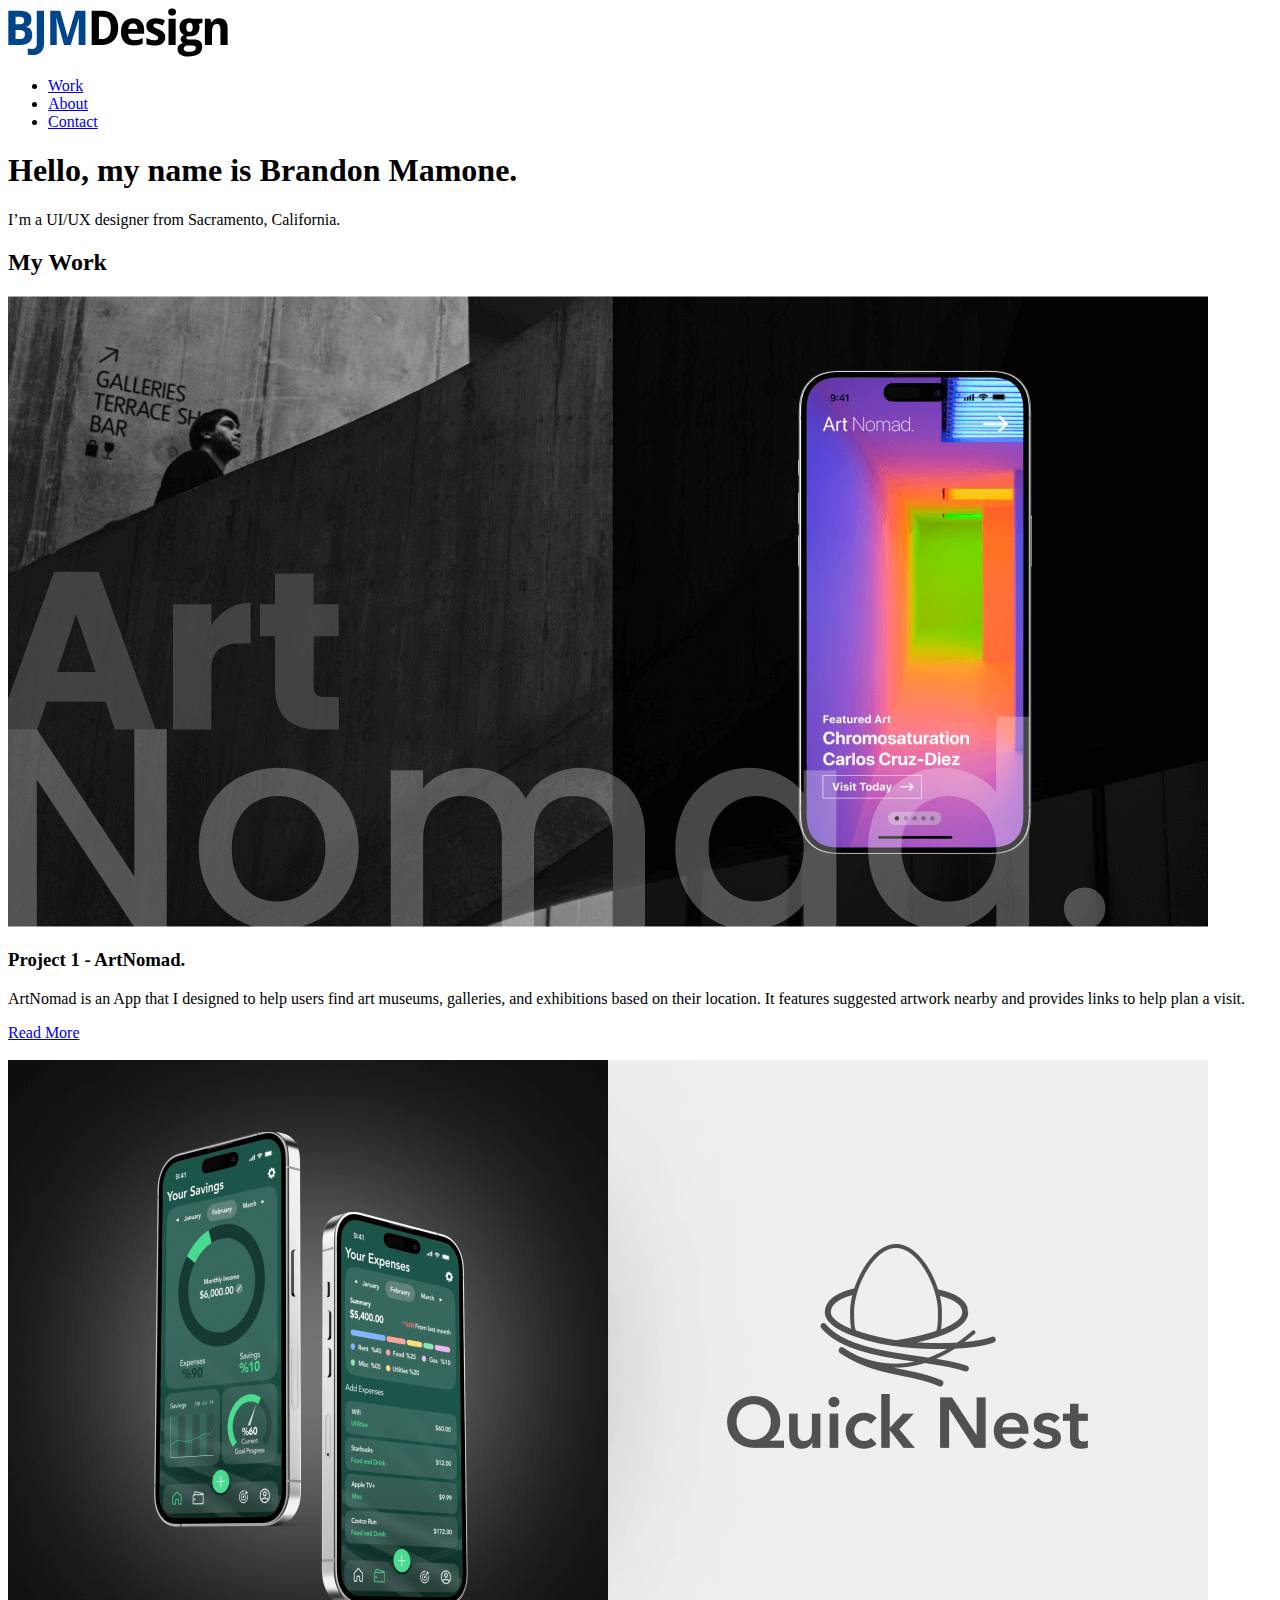
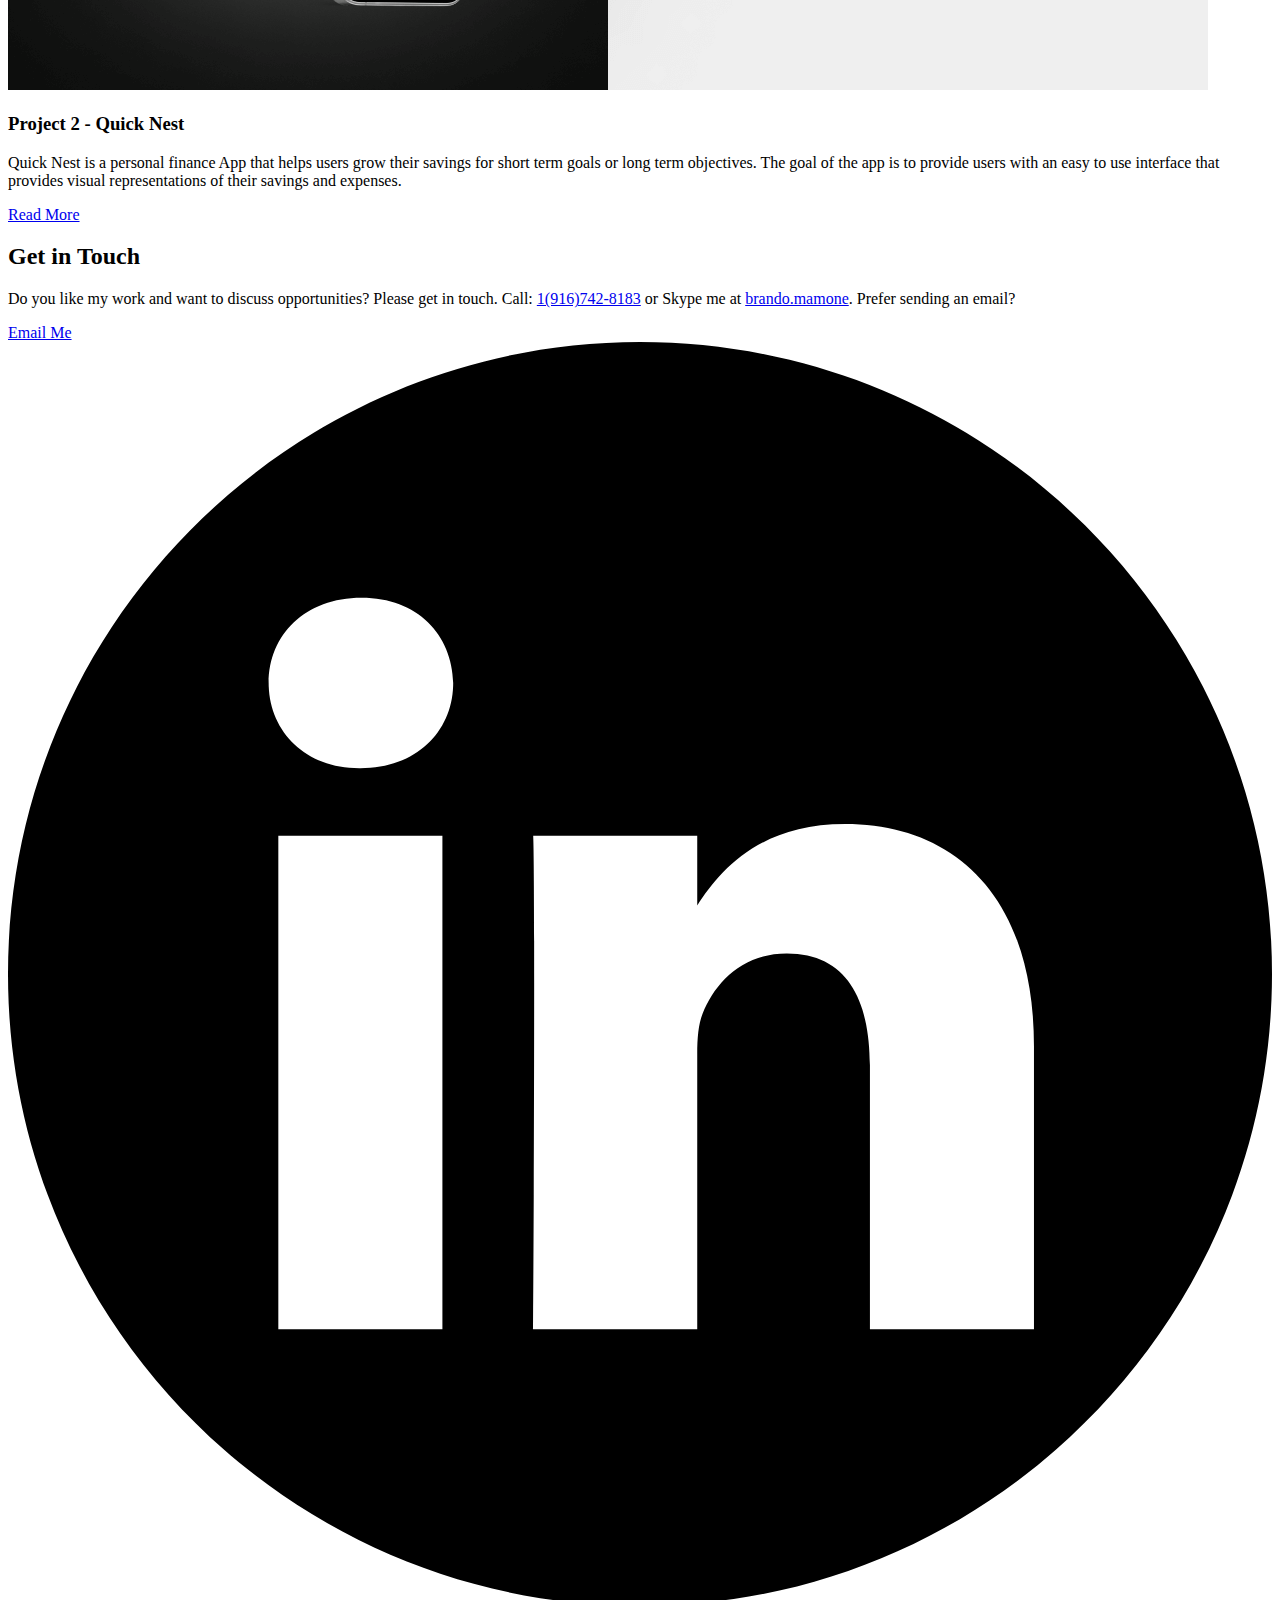
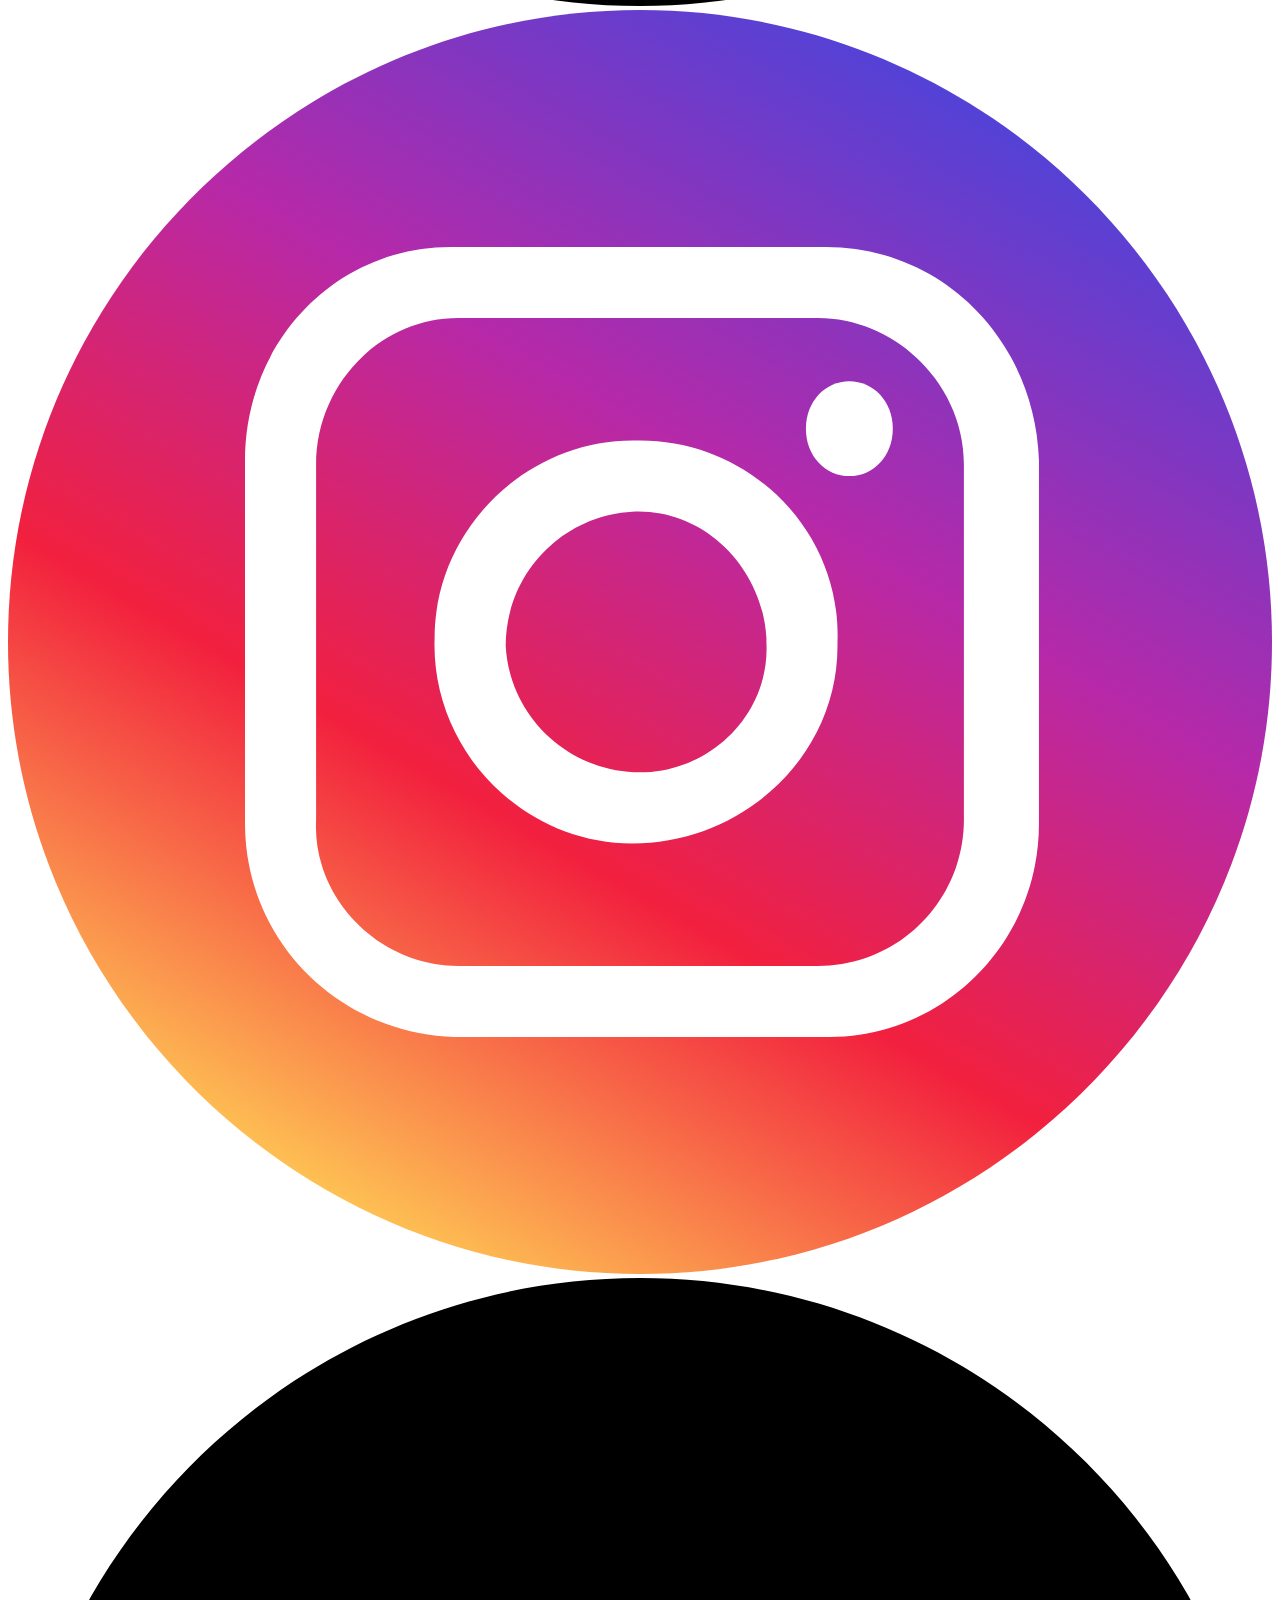
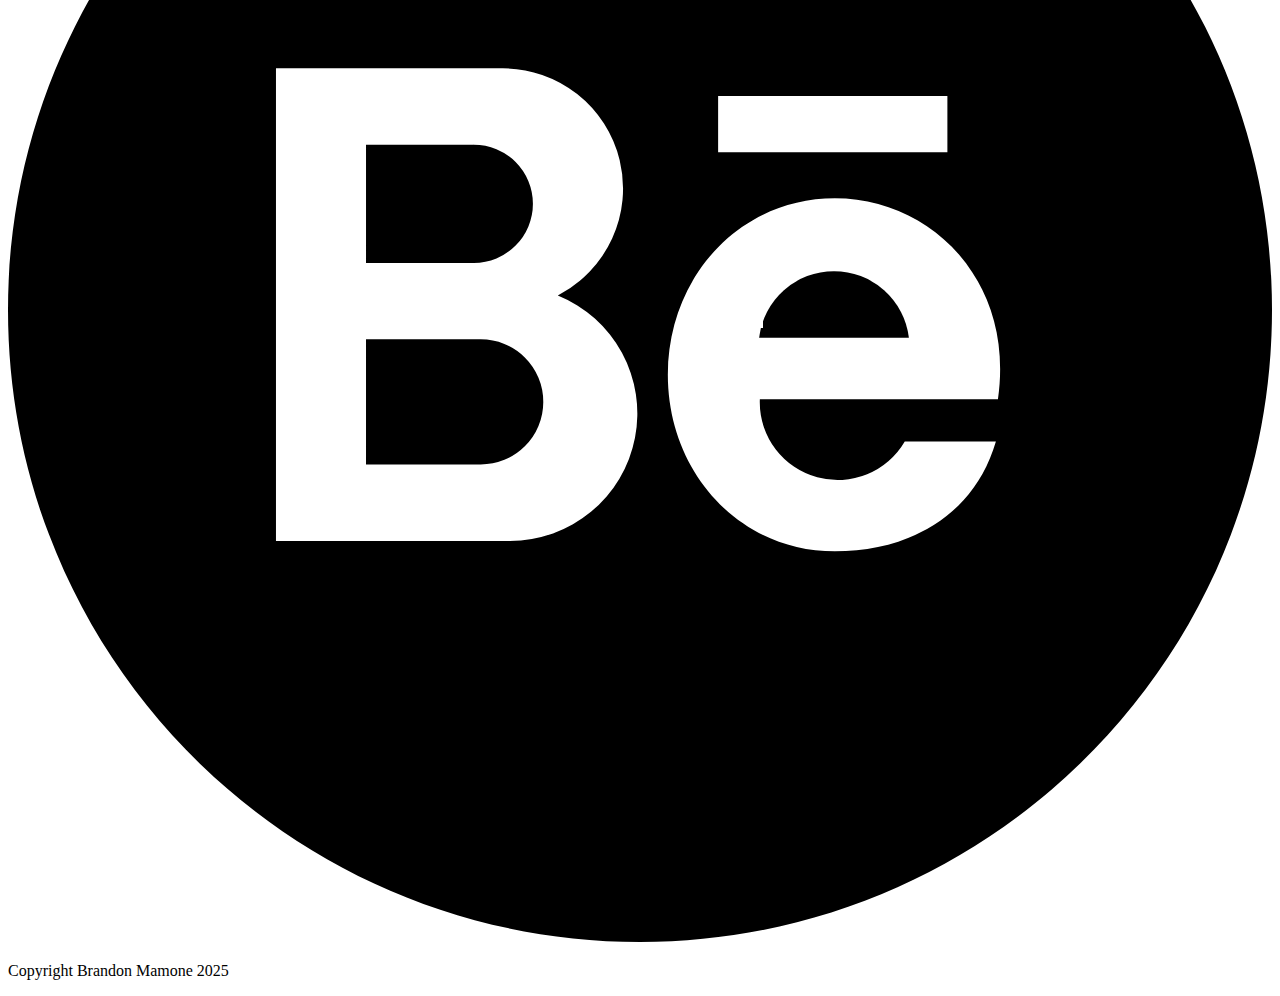
<file: index.html>
<!doctype HTML>
<html lang="en" dir="ltr">

<head>
    <meta charset="utf-8">
    <meta name="author" content="Brandon Mamone, brando.mamone@gmail.com">
    <meta name="description" content="Brandon Mamone UI/UX designer portfolio">
    <title>Brandon's Portfolio</title>
</head>

<body>
    <header>
        <div>
            <img src="img/logo/BJMDesign.svg" alt="Your Name">
            <nav>
                <ul>
                    <li><a href="index.html">Work</a></li>
                    <li><a href="about.html">About</a></li>
                    <li><a href="#contact">Contact</a></li>
                </ul>
            </nav>
        </div>
    </header>

    <main>
        <div>
            <h1>Hello, my name is Brandon Mamone.
                <span></span>
            </h1>
            <p>I’m a UI/UX designer from Sacramento, California.</p>
        </div>
        </div>
        <div>
            <h2>My Work</h2>
            <div>
                <div>
                    <picture>
                        <source srcset="img/artnomad/artnomad_coverimagex1.png" media="(max-width:767px)">
                        <img src=img/artnomad/artnomad_coverimagex2.png alt="Art Nomad">
                    </picture>
                </div>
                <div>
                    <h3>Project 1 - ArtNomad.</h3>
                    <p>
                        ArtNomad is an App that I designed to help users find art museums, galleries, and
                        exhibitions based on their location. It features suggested artwork nearby and provides links
                        to help plan a visit.
                    </p>
                    <a href="artnomad.html">Read More</a>
                </div>
            </div>
            <div class="row">
                </br>
            </div>
            <div>
                <div>
                    <picture>
                        <source srcset="img/quicknest/quicknest_coverimagex1.png" media="(max-width:767px)">
                        <img src=img/quicknest/quicknest_coverimagex2.png alt="Quick Nest">
                    </picture>
                </div>
                <div>
                    <h3>Project 2 - Quick Nest</h3>
                    <p>
                        Quick Nest is a personal finance App that helps users grow their savings for short term
                        goals or long term objectives. The goal of the app is to provide users with an easy to use
                        interface that provides visual representations of their savings and expenses.
                    </p>
                    <a href="quicknest.html">Read More</a>
                </div>
            </div>
    </main>

    <footer id="contact">
        <div>
            <h2>Get in Touch</h2>
            <p>
                Do you like my work and want to discuss opportunities? Please get in touch. Call: <a
                    href="tel:+1(916)742-8183">1(916)742-8183</a> or
                Skype me at <a href="skype:brando.mamone">brando.mamone</a>. Prefer
                sending an email?
            </p>
            <div>
                <a href="mailto:brando.mamone@gmail.com">Email Me</a>
            </div>
            <div>
                <a href="https://www.linkedin.com/in/brandon-mamone-98122442/" target="_blank">
                    <?xml version="1.0" ?>
                    <!DOCTYPE svg PUBLIC '-//W3C//DTD SVG 1.1//EN' 'http://www.w3.org/Graphics/SVG/1.1/DTD/svg11.dtd'>
                    <svg height="100%"
                        style="fill-rule:evenodd;clip-rule:evenodd;stroke-linejoin:round;stroke-miterlimit:2;"
                        version="1.1" viewBox="0 0 512 512" width="100%" xml:space="preserve"
                        xmlns="http://www.w3.org/2000/svg" xmlns:serif="http://www.serif.com/"
                        xmlns:xlink="http://www.w3.org/1999/xlink">
                        <path
                            d="M256,0c141.29,0 256,114.71 256,256c0,141.29 -114.71,256 -256,256c-141.29,0 -256,-114.71 -256,-256c0,-141.29 114.71,-256 256,-256Zm-80.037,399.871l0,-199.921l-66.464,0l0,199.921l66.464,0Zm239.62,0l0,-114.646c0,-61.409 -32.787,-89.976 -76.509,-89.976c-35.255,0 -51.047,19.389 -59.889,33.007l0,-28.306l-66.447,0c0.881,18.757 0,199.921 0,199.921l66.446,0l0,-111.65c0,-5.976 0.43,-11.95 2.191,-16.221c4.795,-11.935 15.737,-24.299 34.095,-24.299c24.034,0 33.663,18.34 33.663,45.204l0,106.966l66.45,0Zm-272.403,-296.321c-22.74,0 -37.597,14.95 -37.597,34.545c0,19.182 14.405,34.544 36.717,34.544l0.429,0c23.175,0 37.6,-15.362 37.6,-34.544c-0.43,-19.595 -14.424,-34.545 -37.149,-34.545Z" />
                    </svg>
                </a>
                <a href="https://www.instagram.com/brandojm/?hl=en" target="_blank">
                    <?xml version="1.0" ?><svg id="Layer_1" style="enable-background:new 0 0 32 32;" version="1.1"
                        viewBox="0 0 32 32" xml:space="preserve" xmlns="http://www.w3.org/2000/svg"
                        xmlns:xlink="http://www.w3.org/1999/xlink">
                        <style type="text/css">
                            .st0 {
                                fill: url(#SVGID_1_);
                            }

                            .st1 {
                                fill: #FFFFFF;
                            }
                        </style>
                        <g>
                            <linearGradient
                                gradientTransform="matrix(16.0027 -27.7174 27.7174 16.0027 -878.9595 -482.2268)"
                                gradientUnits="userSpaceOnUse" id="SVGID_1_" x1="-1.206969e-06" x2="1" y1="32" y2="32">
                                <stop offset="0" style="stop-color:#FEC053" />
                                <stop offset="0.327" style="stop-color:#F2203E" />
                                <stop offset="0.648" style="stop-color:#B729A8" />
                                <stop offset="1" style="stop-color:#5342D6" />
                            </linearGradient>
                            <path class="st0"
                                d="M16,0L16,0c8.8,0,16,7.2,16,16c0,8.8-7.2,16-16,16C7.2,32,0,24.8,0,16C0,7.2,7.2,0,16,0z" />
                            <path class="st1"
                                d="M20.7,6h-9.5C8.3,6,6,8.4,6,11.4v9.2c0,2.9,2.3,5.3,5.3,5.4h9.5c2.9,0,5.3-2.4,5.3-5.4v-9.2   C26,8.4,23.7,6,20.7,6z M24.2,20.5c0,2-1.6,3.7-3.7,3.7h-9.1c-2,0-3.7-1.7-3.6-3.7v-9c0-2,1.6-3.7,3.6-3.7h9.1c2,0,3.7,1.7,3.7,3.7   V20.5z" />
                            <path class="st1"
                                d="M16,10.9c-2.8-0.1-5.2,2.2-5.2,5c-0.1,2.8,2.2,5.2,5,5.2s5.2-2.2,5.2-5l0-0.1C21.1,13.2,18.8,10.9,16,10.9z    M16,19.3c-1.8,0-3.3-1.4-3.4-3.2c0-1.8,1.4-3.3,3.2-3.4s3.3,1.4,3.4,3.2l0,0.1C19.3,17.8,17.8,19.3,16,19.3z" />
                            <path class="st1"
                                d="M21.3,9.4c0.6,0,1.1,0.5,1.1,1.2s-0.5,1.2-1.1,1.2s-1.1-0.5-1.1-1.2S20.7,9.4,21.3,9.4z" />
                        </g>
                    </svg>
                </a>
                <a href="https://www.behance.net/brandonmamone" target="_blank">
                    <?xml version="1.0" ?><svg data-name="Layer 1" id="Layer_1" viewBox="0 0 512 512"
                        xmlns="http://www.w3.org/2000/svg">
                        <title />
                        <path d="M191.32,267.878h-46.3v50.687h46.3a25.344,25.344,0,1,0,0-50.687Z" />
                        <path
                            d="M212.622,212.989A23.924,23.924,0,0,0,188.7,189.064l-.1-.055-.022.055H145.023v47.85H188.7A23.925,23.925,0,0,0,212.622,212.989Z" />
                        <path
                            d="M334.578,240.281a30.557,30.557,0,0,0-30.339,26.928h60.679A30.557,30.557,0,0,0,334.578,240.281Z" />
                        <path
                            d="M256,0C114.615,0,0,114.615,0,256S114.615,512,256,512,512,397.385,512,256,397.385,0,256,0ZM203.344,349.528h-94.8V158.1h91.9a48.7,48.7,0,0,1,22.265,92.007,51.6,51.6,0,0,1-19.368,99.42Zm84.3-180.255h92.87v22.8h-92.87ZM400.986,292.137H304.542q-.022.612-.023,1.229a31.517,31.517,0,0,0,58.73,15.9l.064.037h36.85c-9.006,30.666-35.887,44.447-65.2,44.447-38.812,0-67.687-32.007-67.687-71.489s28.875-71.489,67.687-71.489S407.876,244.105,400.986,292.137Z" />
                    </svg>
                </a>
            </div>
            <p>Copyright Brandon Mamone 2025</p>
        </div>
    </footer>
</body>

</html>
</file>
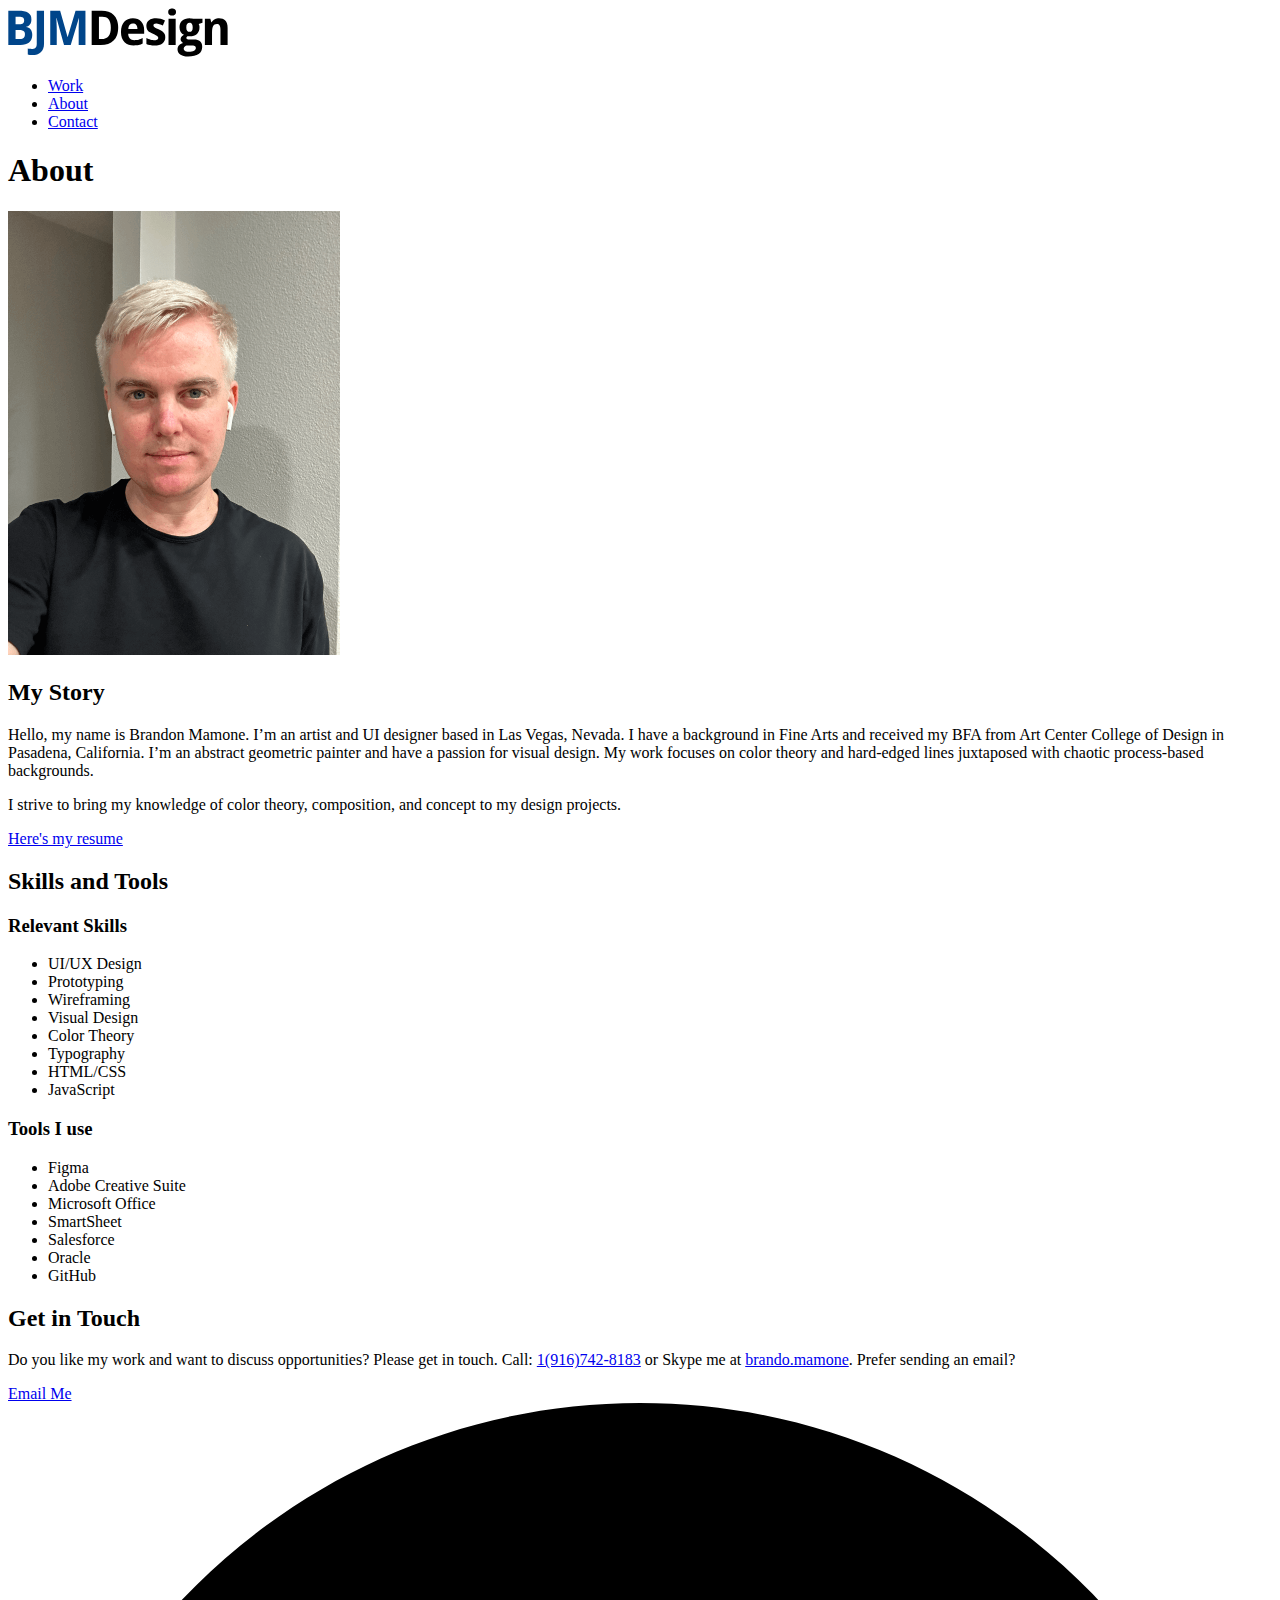
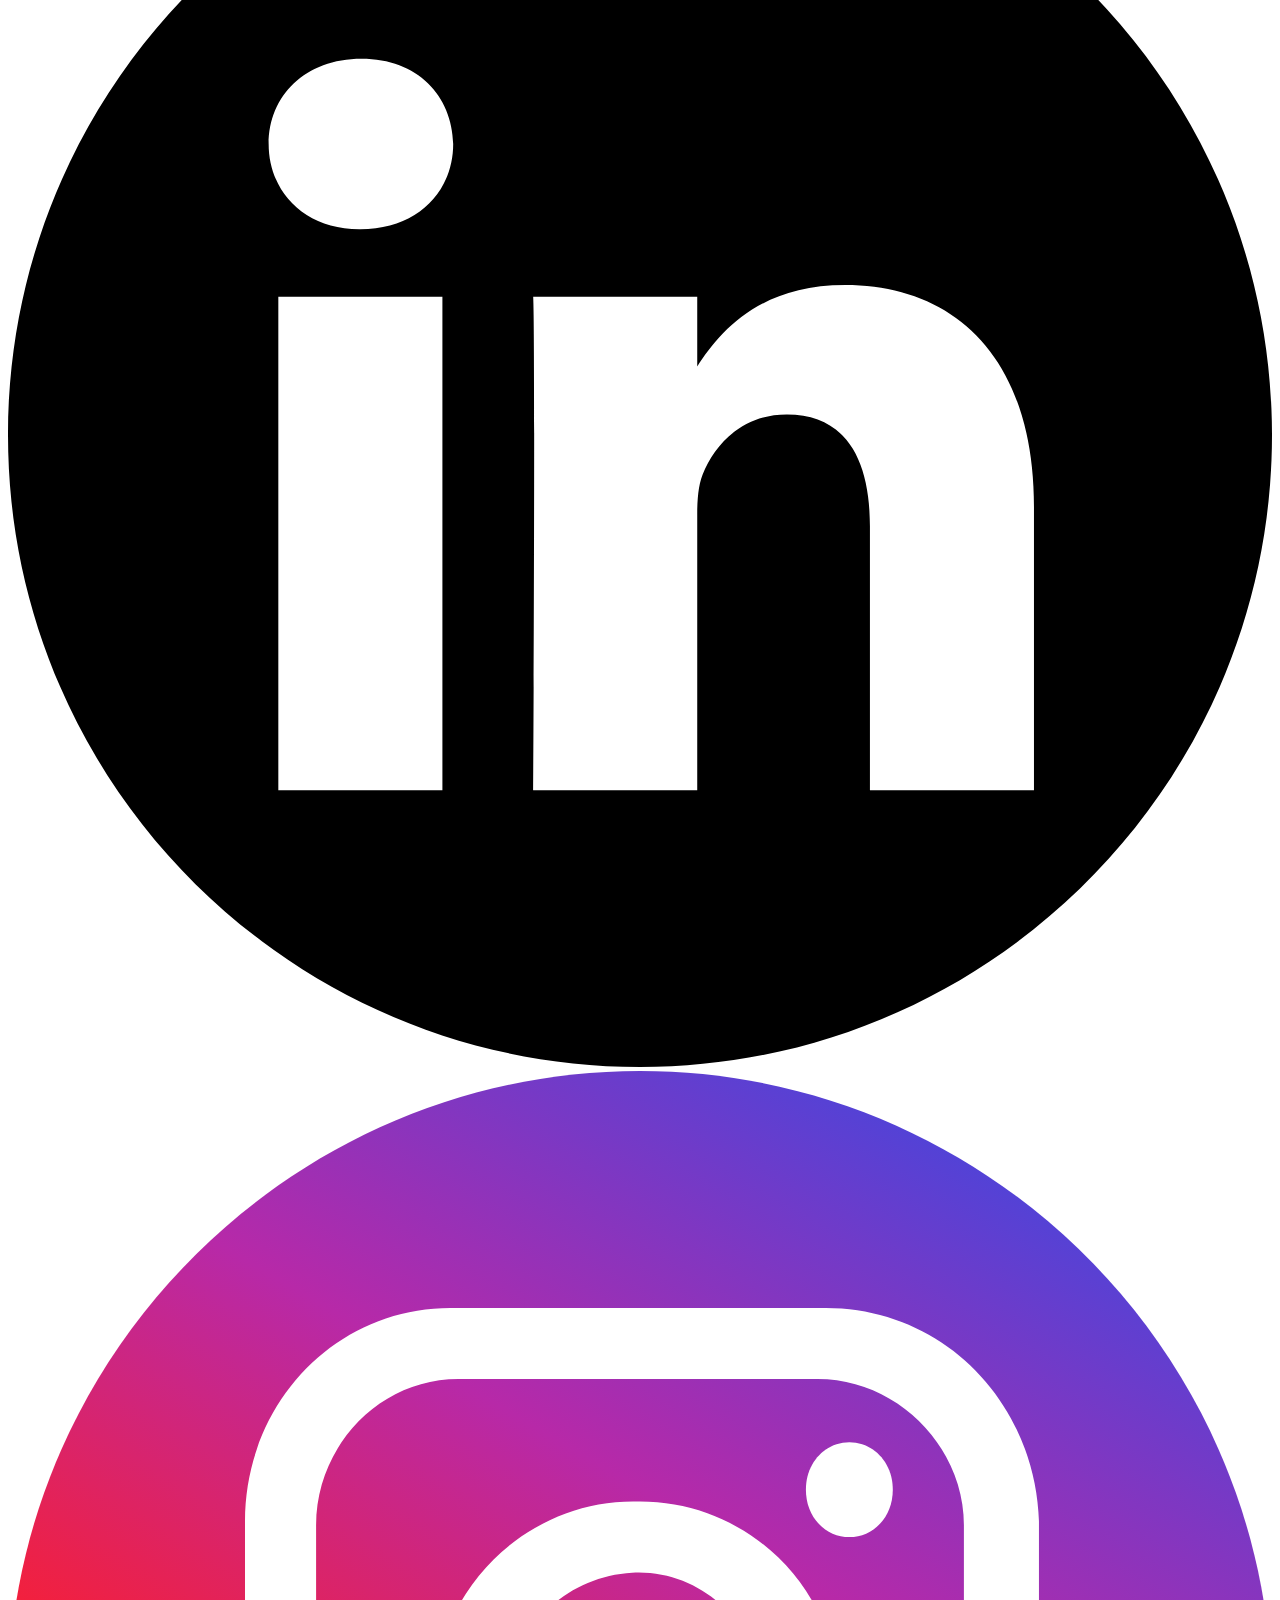
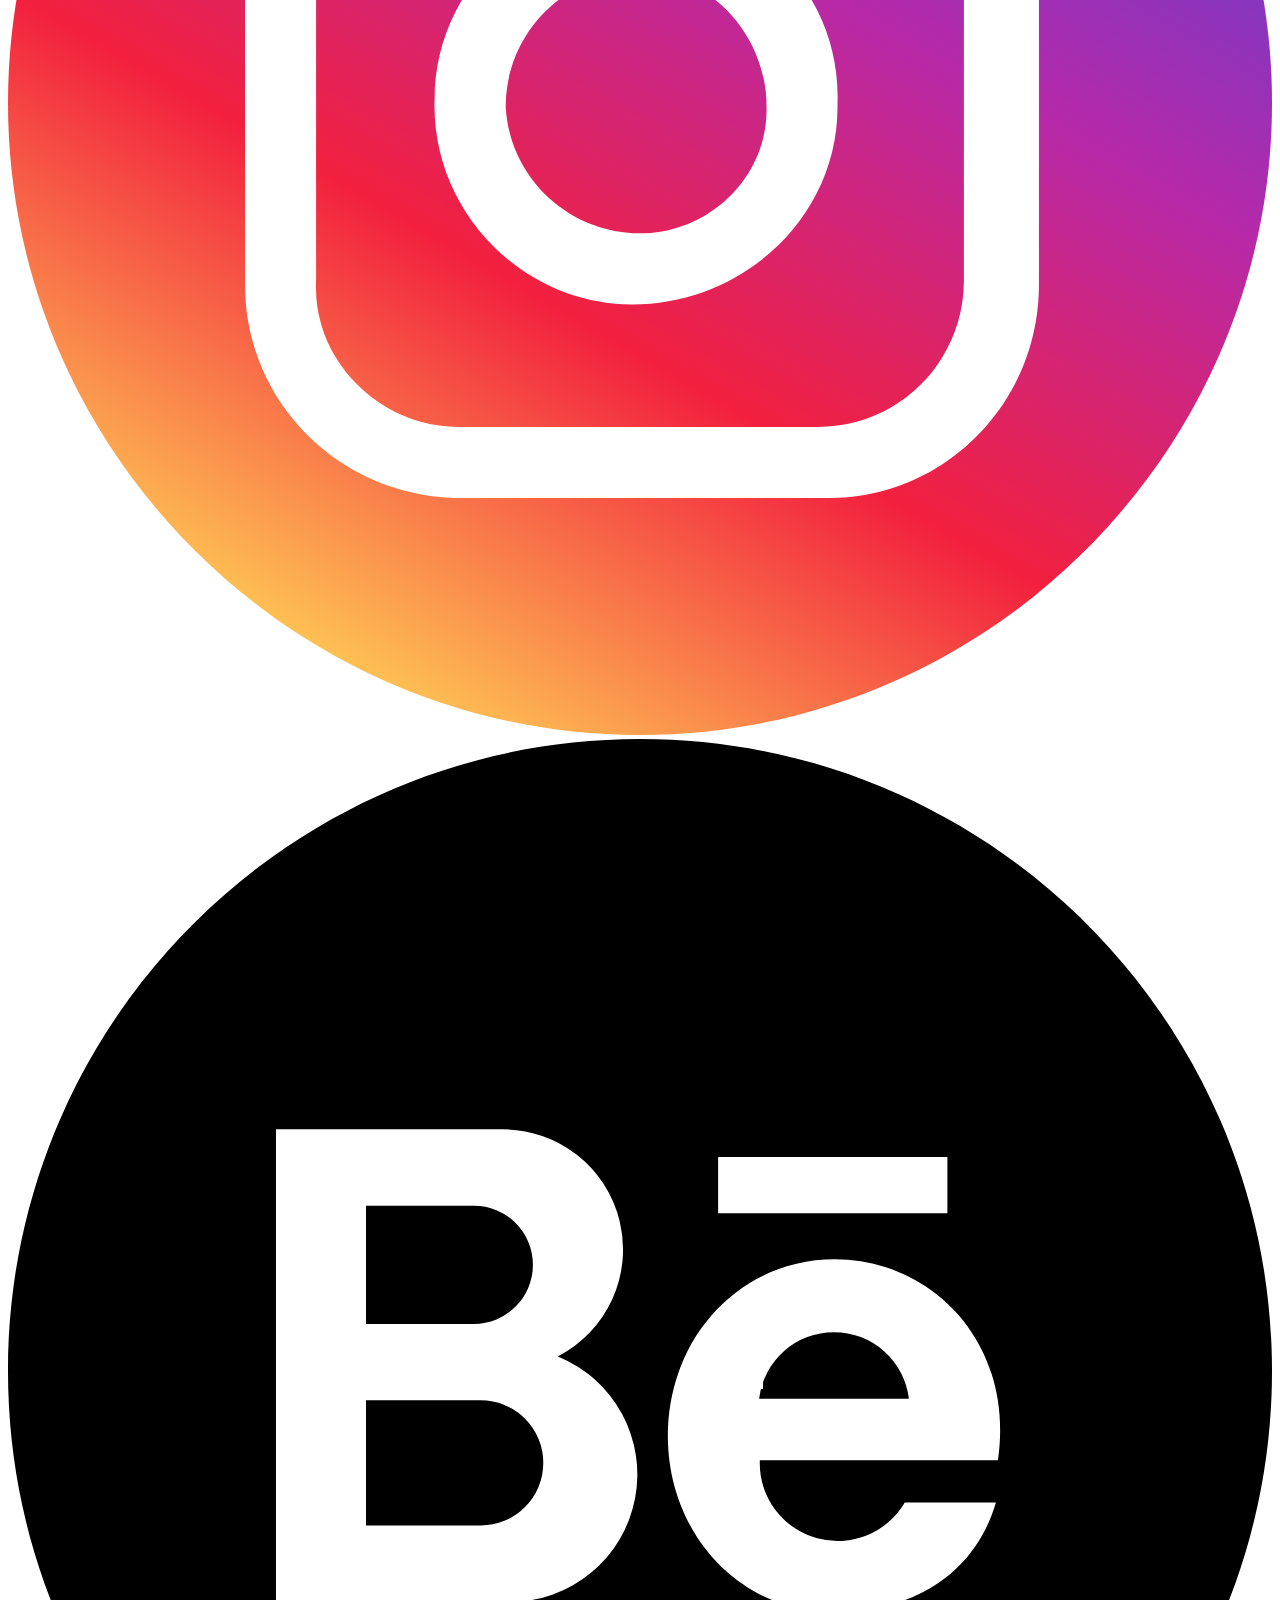
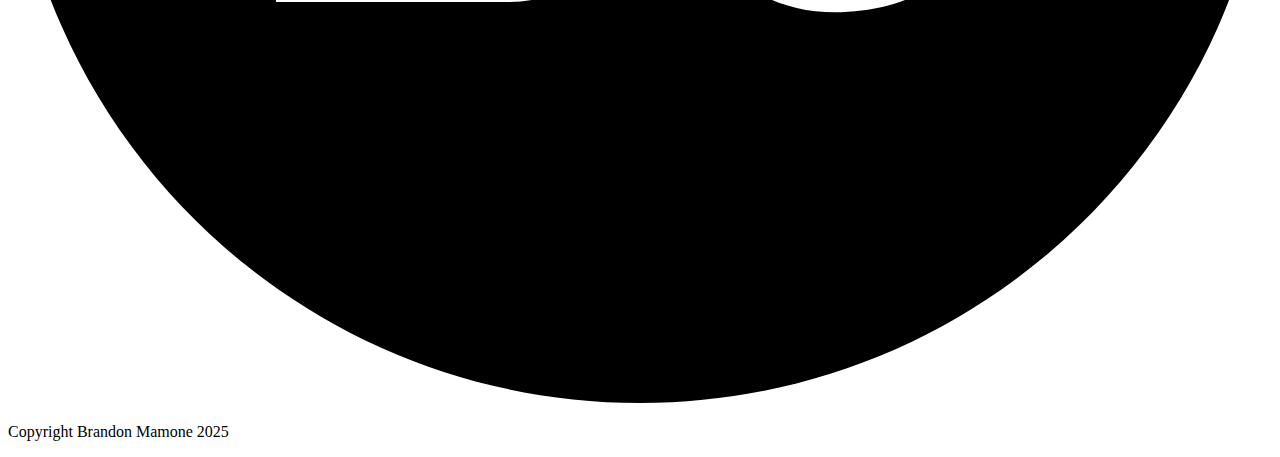
<file: about.html>
<!doctype HTML>
<html lang="en" dir="ltr">

<head>
    <meta charset="utf-8">
    <meta name="author" content="Brandon Mamone, brando.mamone@gmail.com">
    <meta name="description" content="Brandon Mamone UI/UX designer portfolio, about page.">
    <title>About Brandon Mamone</title>
</head>

<body>
    <header>
        <div>
            <img src="img/logo/BJMDesign.svg" alt="Your Name">
            <nav>
                <ul>
                    <li><a href="index.html">Work</a></li>
                    <li><a href="about.html">About</a></li>
                    <li><a href="#contact">Contact</a></li>
                </ul>
            </nav>
        </div>
    </header>

    <main>
        <div>
            <div>
                <h1>
                    About
                </h1>
            </div>
        </div>
        <div>
            <div>
                <picture>
                    <source srcset="img/portrait/brandonmamone_portraitx1.png" media="(max-width:767px)">
                    <img src=img/portrait/brandonmamone_portraitx2.png alt="Art Nomad">
                </picture>
                <div>
                    <div>
                        <h2>My Story</h2>
                        <p>
                            Hello, my name is Brandon Mamone. I’m an artist and UI designer based in Las Vegas, Nevada.
                            I have a background in Fine Arts and received my BFA from Art Center College of Design in
                            Pasadena, California. I’m an abstract geometric painter and have a passion for visual
                            design. My work focuses on color theory and hard-edged lines juxtaposed with chaotic
                            process-based backgrounds.
                        </p>
                        <p>
                            I strive to bring my knowledge of color theory, composition, and
                            concept to my design projects.
                        </p>

                        <a href="files/brandonmamone_cv.pdf" target="_blank" download="">Here's my resume</a>

                    </div>
                    <div>
                        <div>
                            <h2>
                                Skills and Tools
                            </h2>
                        </div>
                        <div>
                            <div>
                                <h3>
                                    Relevant Skills
                                </h3>
                                <ul>
                                    <li>UI/UX Design</li>
                                    <li>Prototyping</li>
                                    <li>Wireframing</li>
                                    <li>Visual Design</li>
                                    <li>Color Theory</li>
                                    <li>Typography</li>
                                    <li>HTML/CSS</li>
                                    <li>JavaScript</li>
                                </ul>
                            </div>
                            <div>
                                <h3>
                                    Tools I use
                                </h3>
                                <ul>
                                    <li>Figma</li>
                                    <li>Adobe Creative Suite</li>
                                    <li>Microsoft Office</li>
                                    <li>SmartSheet</li>
                                    <li>Salesforce</li>
                                    <li>Oracle</li>
                                    <li>GitHub</li>
                                </ul>
                            </div>
                        </div>
                    </div>
                </div>
            </div>
        </div>
    </main>

    <footer id="contact">
        <div>
            <h2>Get in Touch</h2>
            <p>
                Do you like my work and want to discuss opportunities? Please get in touch. Call: <a
                    href="tel:+1(916)742-8183">1(916)742-8183</a> or
                Skype me at <a href="skype:brando.mamone">brando.mamone</a>. Prefer
                sending an email?
            </p>
            <div>
                <a href="mailto:brando.mamone@gmail.com">Email Me</a>
            </div>
            <div>
                <a href="https://www.linkedin.com/in/brandon-mamone-98122442/" target="_blank">
                    <?xml version="1.0" ?>
                    <!DOCTYPE svg PUBLIC '-//W3C//DTD SVG 1.1//EN' 'http://www.w3.org/Graphics/SVG/1.1/DTD/svg11.dtd'>
                    <svg height="100%"
                        style="fill-rule:evenodd;clip-rule:evenodd;stroke-linejoin:round;stroke-miterlimit:2;"
                        version="1.1" viewBox="0 0 512 512" width="100%" xml:space="preserve"
                        xmlns="http://www.w3.org/2000/svg" xmlns:serif="http://www.serif.com/"
                        xmlns:xlink="http://www.w3.org/1999/xlink">
                        <path
                            d="M256,0c141.29,0 256,114.71 256,256c0,141.29 -114.71,256 -256,256c-141.29,0 -256,-114.71 -256,-256c0,-141.29 114.71,-256 256,-256Zm-80.037,399.871l0,-199.921l-66.464,0l0,199.921l66.464,0Zm239.62,0l0,-114.646c0,-61.409 -32.787,-89.976 -76.509,-89.976c-35.255,0 -51.047,19.389 -59.889,33.007l0,-28.306l-66.447,0c0.881,18.757 0,199.921 0,199.921l66.446,0l0,-111.65c0,-5.976 0.43,-11.95 2.191,-16.221c4.795,-11.935 15.737,-24.299 34.095,-24.299c24.034,0 33.663,18.34 33.663,45.204l0,106.966l66.45,0Zm-272.403,-296.321c-22.74,0 -37.597,14.95 -37.597,34.545c0,19.182 14.405,34.544 36.717,34.544l0.429,0c23.175,0 37.6,-15.362 37.6,-34.544c-0.43,-19.595 -14.424,-34.545 -37.149,-34.545Z" />
                    </svg>
                </a>
                <a href="https://www.instagram.com/brandojm/?hl=en" target="_blank">
                    <?xml version="1.0" ?><svg id="Layer_1" style="enable-background:new 0 0 32 32;" version="1.1"
                        viewBox="0 0 32 32" xml:space="preserve" xmlns="http://www.w3.org/2000/svg"
                        xmlns:xlink="http://www.w3.org/1999/xlink">
                        <style type="text/css">
                            .st0 {
                                fill: url(#SVGID_1_);
                            }

                            .st1 {
                                fill: #FFFFFF;
                            }
                        </style>
                        <g>
                            <linearGradient
                                gradientTransform="matrix(16.0027 -27.7174 27.7174 16.0027 -878.9595 -482.2268)"
                                gradientUnits="userSpaceOnUse" id="SVGID_1_" x1="-1.206969e-06" x2="1" y1="32" y2="32">
                                <stop offset="0" style="stop-color:#FEC053" />
                                <stop offset="0.327" style="stop-color:#F2203E" />
                                <stop offset="0.648" style="stop-color:#B729A8" />
                                <stop offset="1" style="stop-color:#5342D6" />
                            </linearGradient>
                            <path class="st0"
                                d="M16,0L16,0c8.8,0,16,7.2,16,16c0,8.8-7.2,16-16,16C7.2,32,0,24.8,0,16C0,7.2,7.2,0,16,0z" />
                            <path class="st1"
                                d="M20.7,6h-9.5C8.3,6,6,8.4,6,11.4v9.2c0,2.9,2.3,5.3,5.3,5.4h9.5c2.9,0,5.3-2.4,5.3-5.4v-9.2   C26,8.4,23.7,6,20.7,6z M24.2,20.5c0,2-1.6,3.7-3.7,3.7h-9.1c-2,0-3.7-1.7-3.6-3.7v-9c0-2,1.6-3.7,3.6-3.7h9.1c2,0,3.7,1.7,3.7,3.7   V20.5z" />
                            <path class="st1"
                                d="M16,10.9c-2.8-0.1-5.2,2.2-5.2,5c-0.1,2.8,2.2,5.2,5,5.2s5.2-2.2,5.2-5l0-0.1C21.1,13.2,18.8,10.9,16,10.9z    M16,19.3c-1.8,0-3.3-1.4-3.4-3.2c0-1.8,1.4-3.3,3.2-3.4s3.3,1.4,3.4,3.2l0,0.1C19.3,17.8,17.8,19.3,16,19.3z" />
                            <path class="st1"
                                d="M21.3,9.4c0.6,0,1.1,0.5,1.1,1.2s-0.5,1.2-1.1,1.2s-1.1-0.5-1.1-1.2S20.7,9.4,21.3,9.4z" />
                        </g>
                    </svg>
                </a>
                <a href="https://www.behance.net/brandonmamone" target="_blank">
                    <?xml version="1.0" ?><svg data-name="Layer 1" id="Layer_1" viewBox="0 0 512 512"
                        xmlns="http://www.w3.org/2000/svg">
                        <title />
                        <path d="M191.32,267.878h-46.3v50.687h46.3a25.344,25.344,0,1,0,0-50.687Z" />
                        <path
                            d="M212.622,212.989A23.924,23.924,0,0,0,188.7,189.064l-.1-.055-.022.055H145.023v47.85H188.7A23.925,23.925,0,0,0,212.622,212.989Z" />
                        <path
                            d="M334.578,240.281a30.557,30.557,0,0,0-30.339,26.928h60.679A30.557,30.557,0,0,0,334.578,240.281Z" />
                        <path
                            d="M256,0C114.615,0,0,114.615,0,256S114.615,512,256,512,512,397.385,512,256,397.385,0,256,0ZM203.344,349.528h-94.8V158.1h91.9a48.7,48.7,0,0,1,22.265,92.007,51.6,51.6,0,0,1-19.368,99.42Zm84.3-180.255h92.87v22.8h-92.87ZM400.986,292.137H304.542q-.022.612-.023,1.229a31.517,31.517,0,0,0,58.73,15.9l.064.037h36.85c-9.006,30.666-35.887,44.447-65.2,44.447-38.812,0-67.687-32.007-67.687-71.489s28.875-71.489,67.687-71.489S407.876,244.105,400.986,292.137Z" />
                    </svg>
                </a>
            </div>
            <p>Copyright Brandon Mamone 2025</p>
        </div>
    </footer>
</body>

</html>
</file>
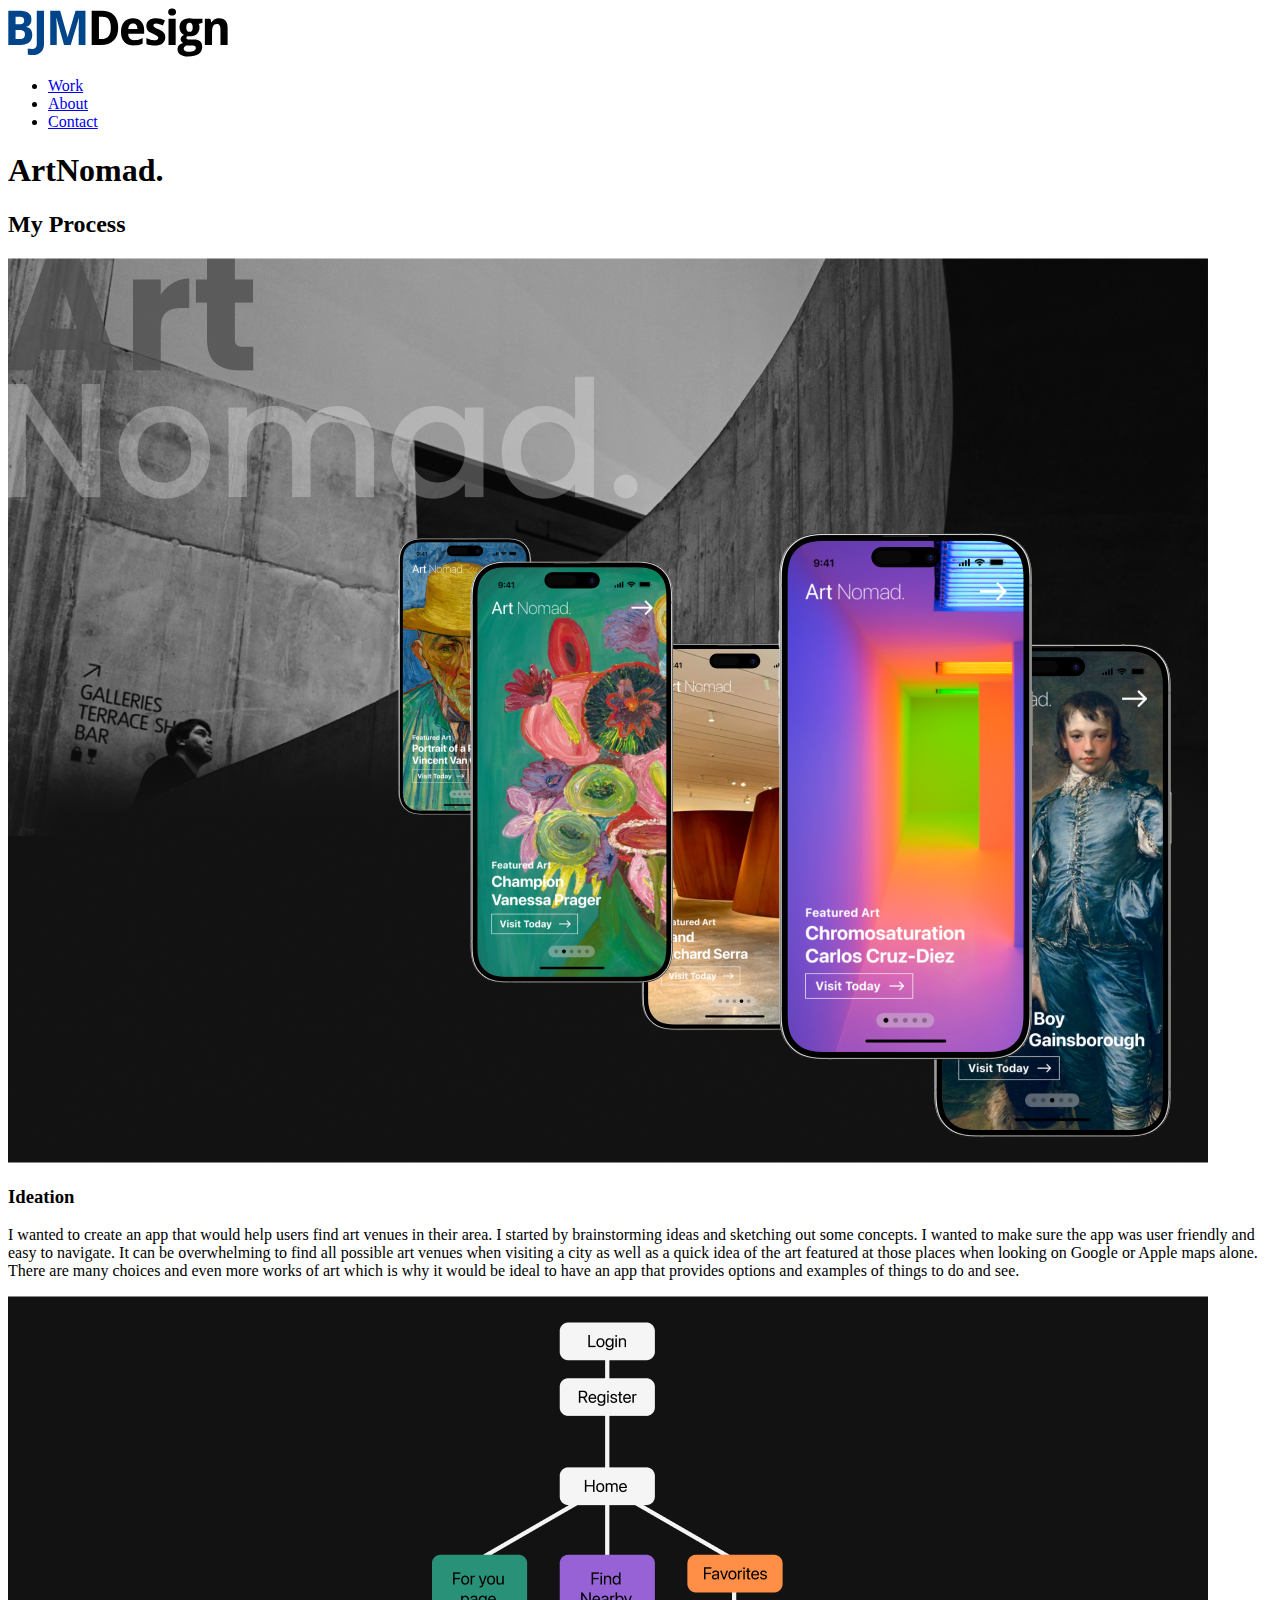
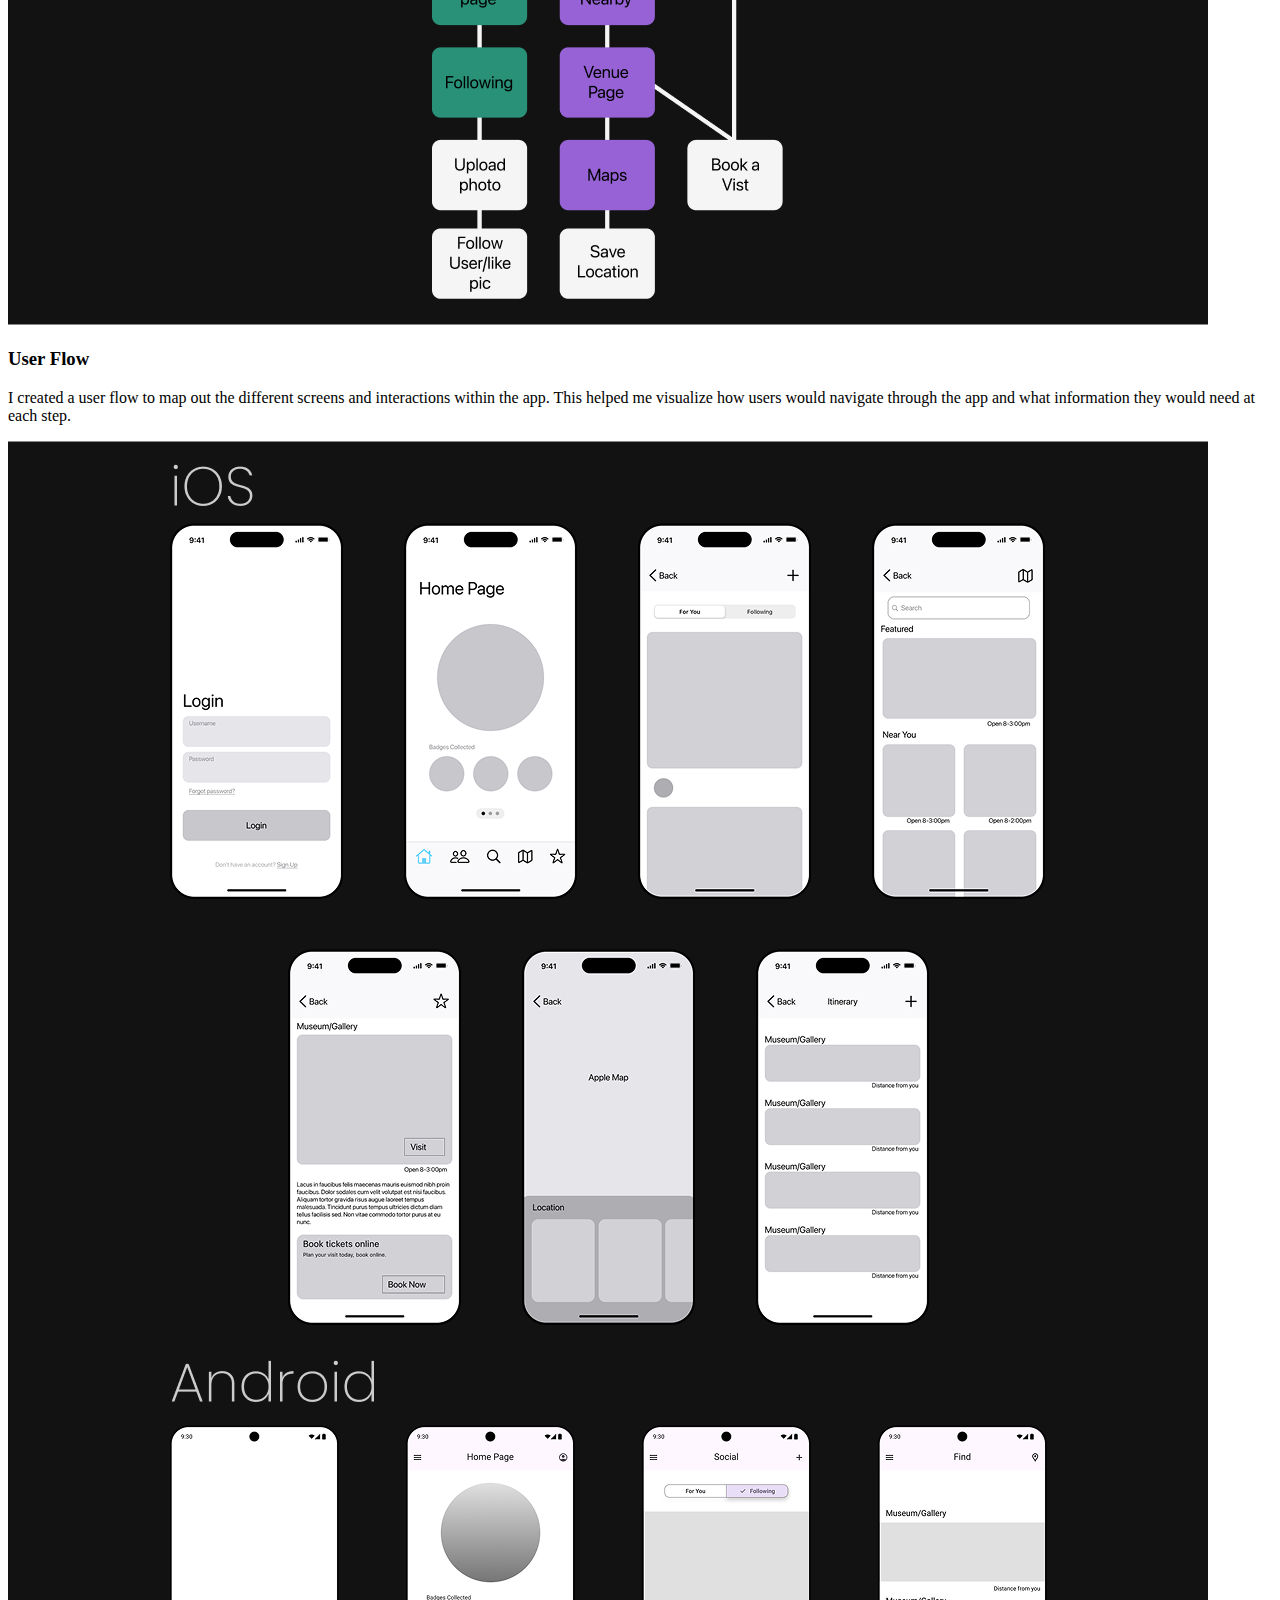
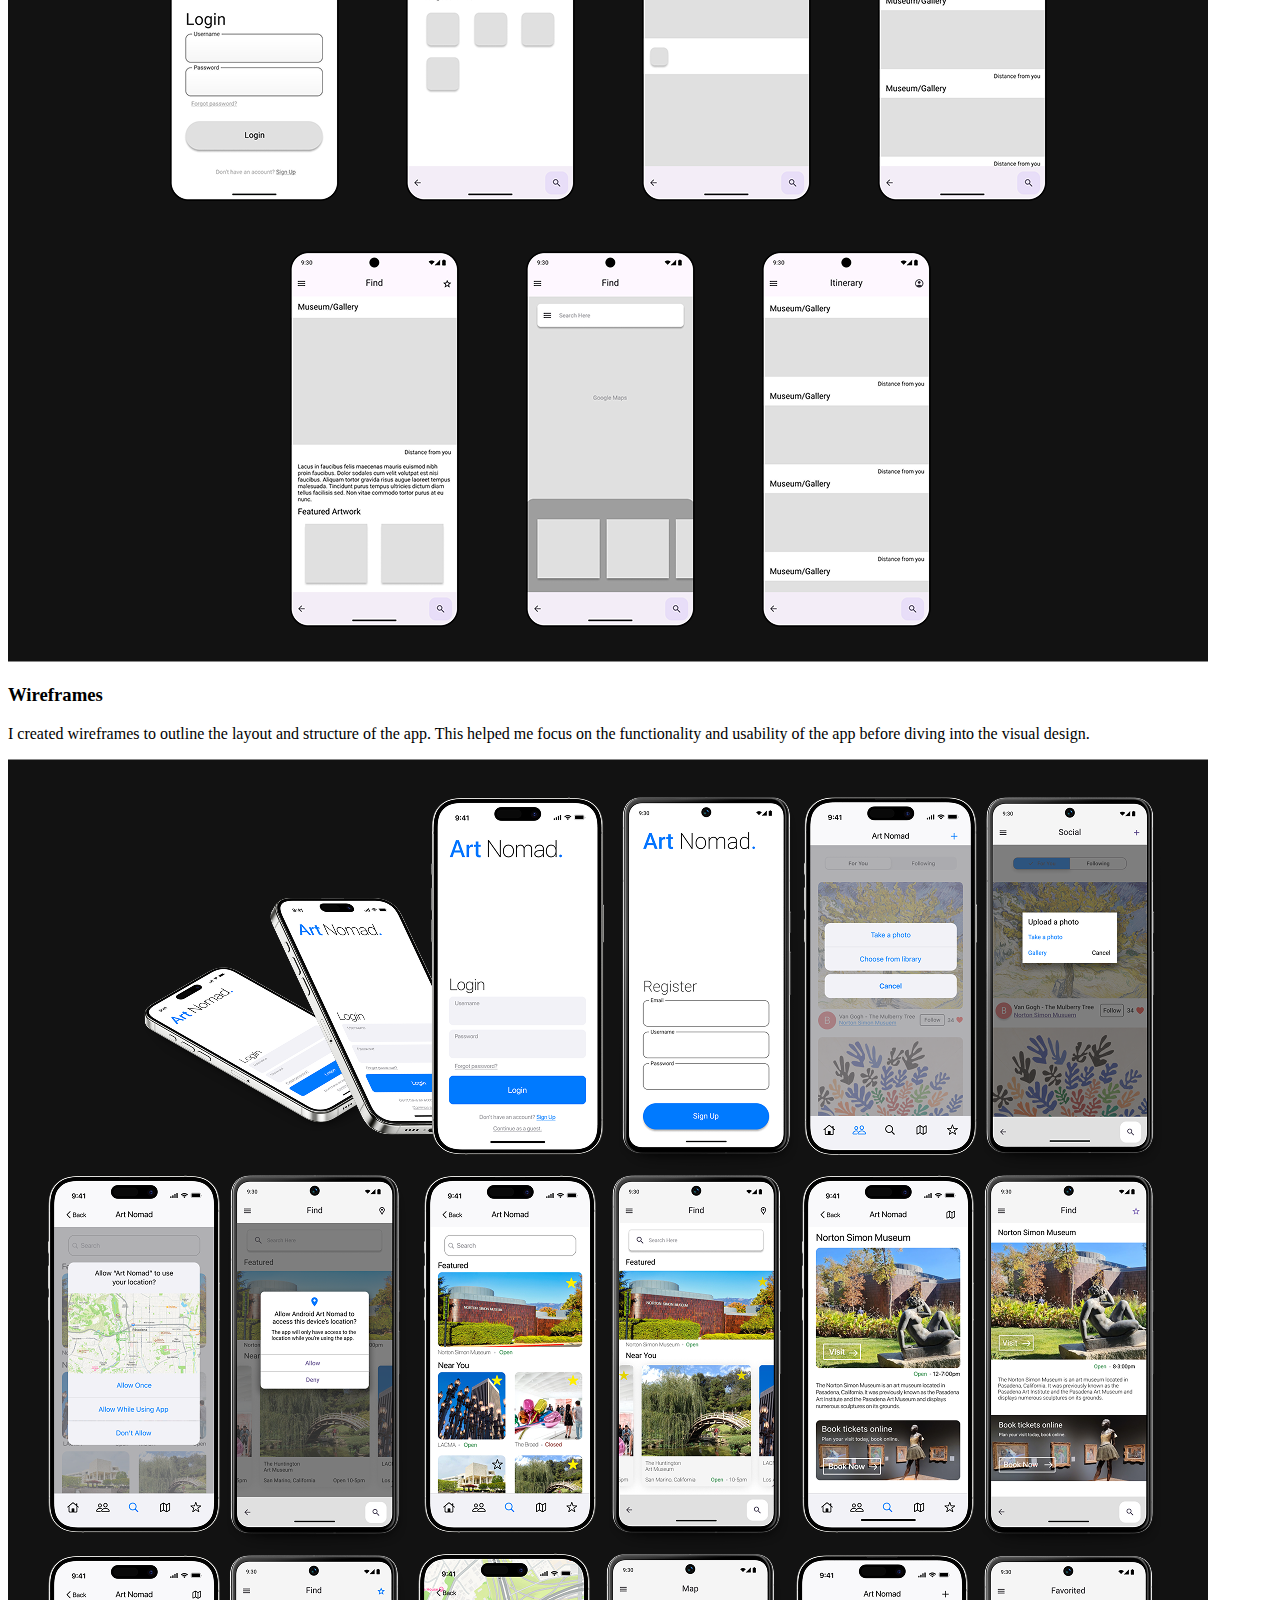
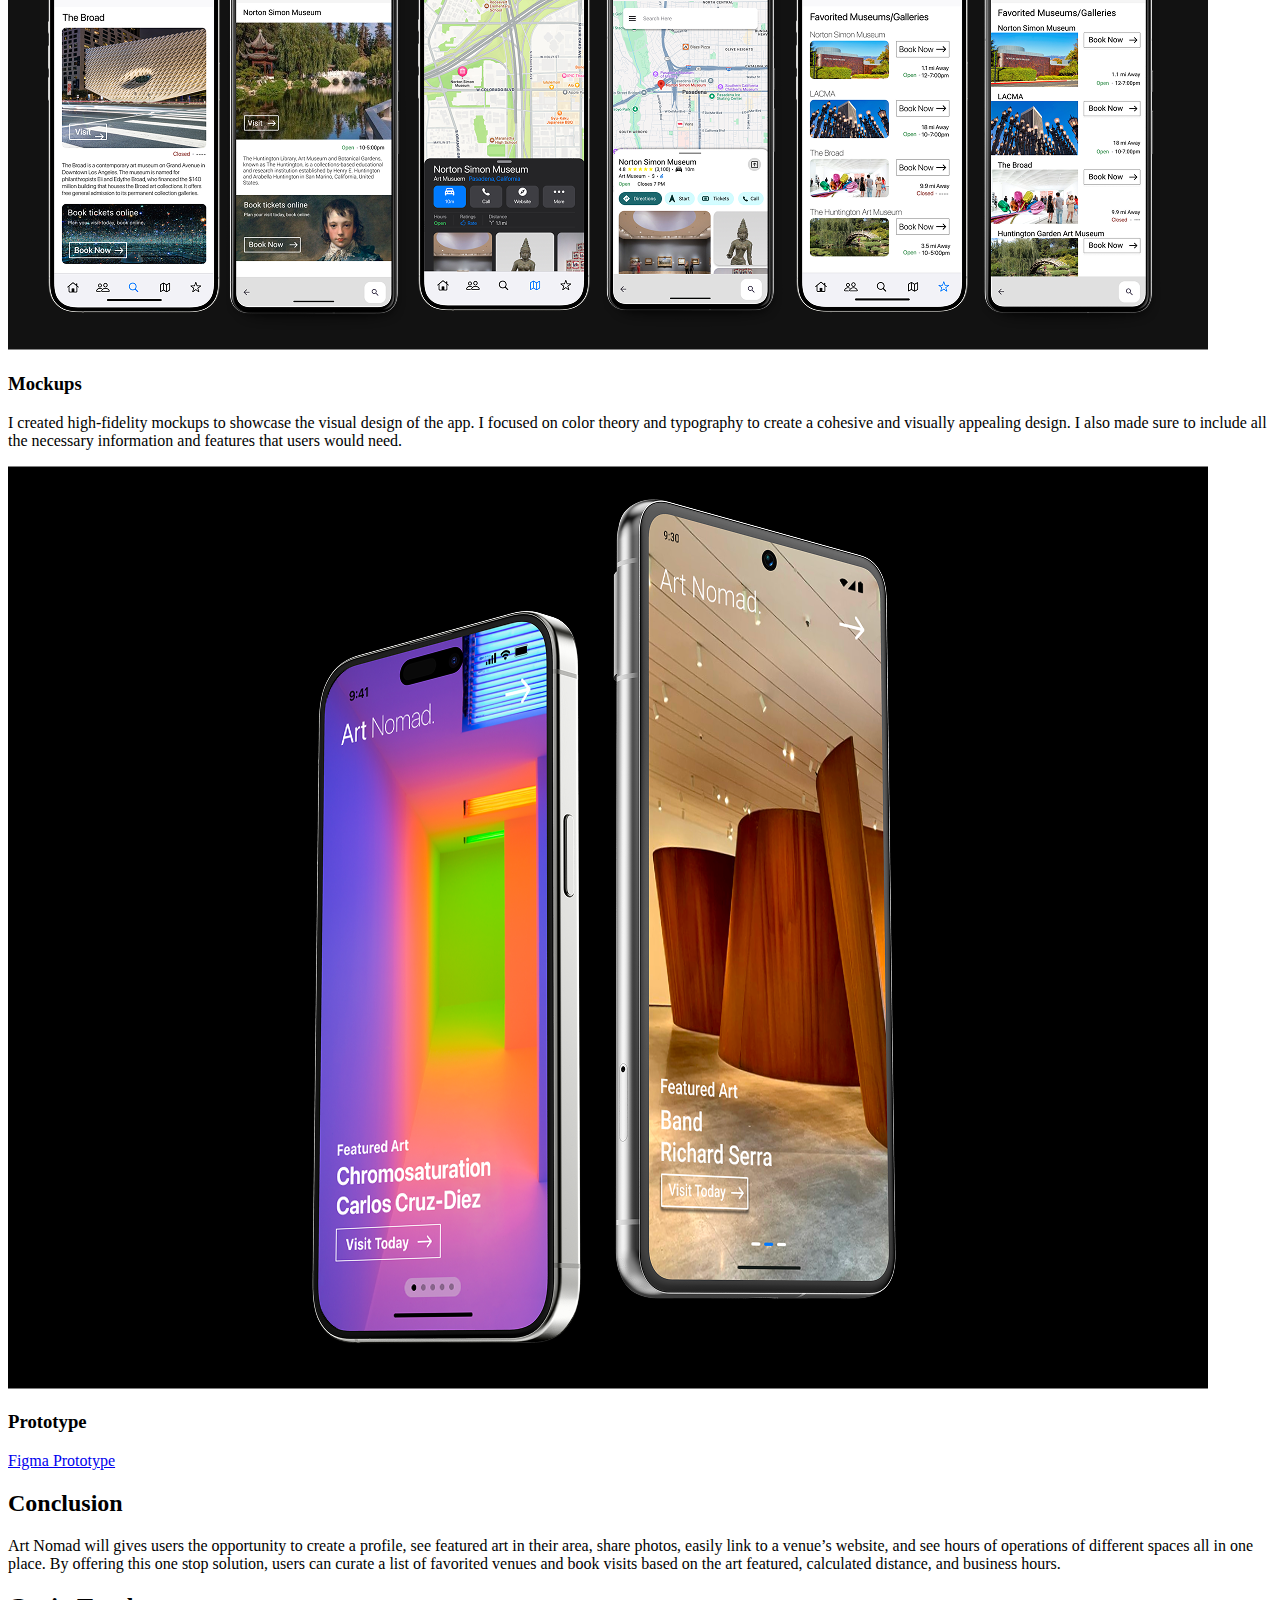
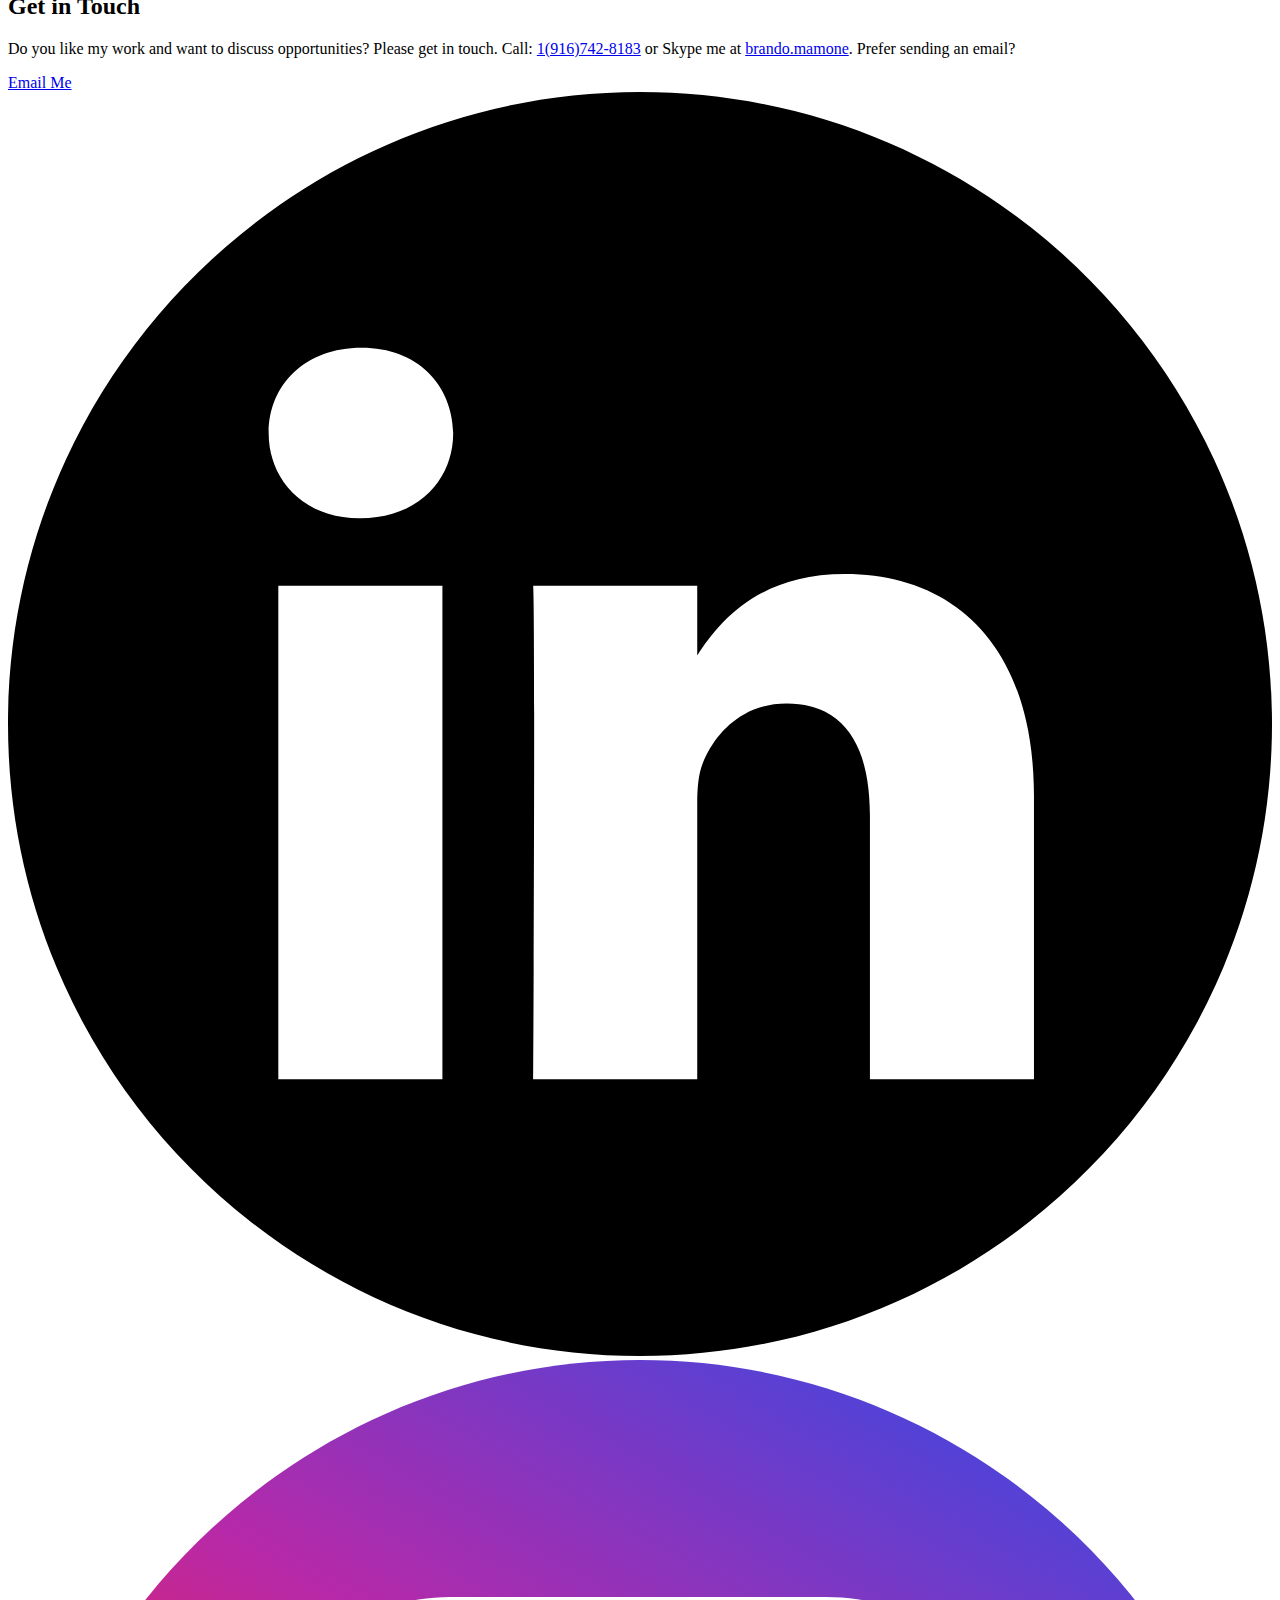
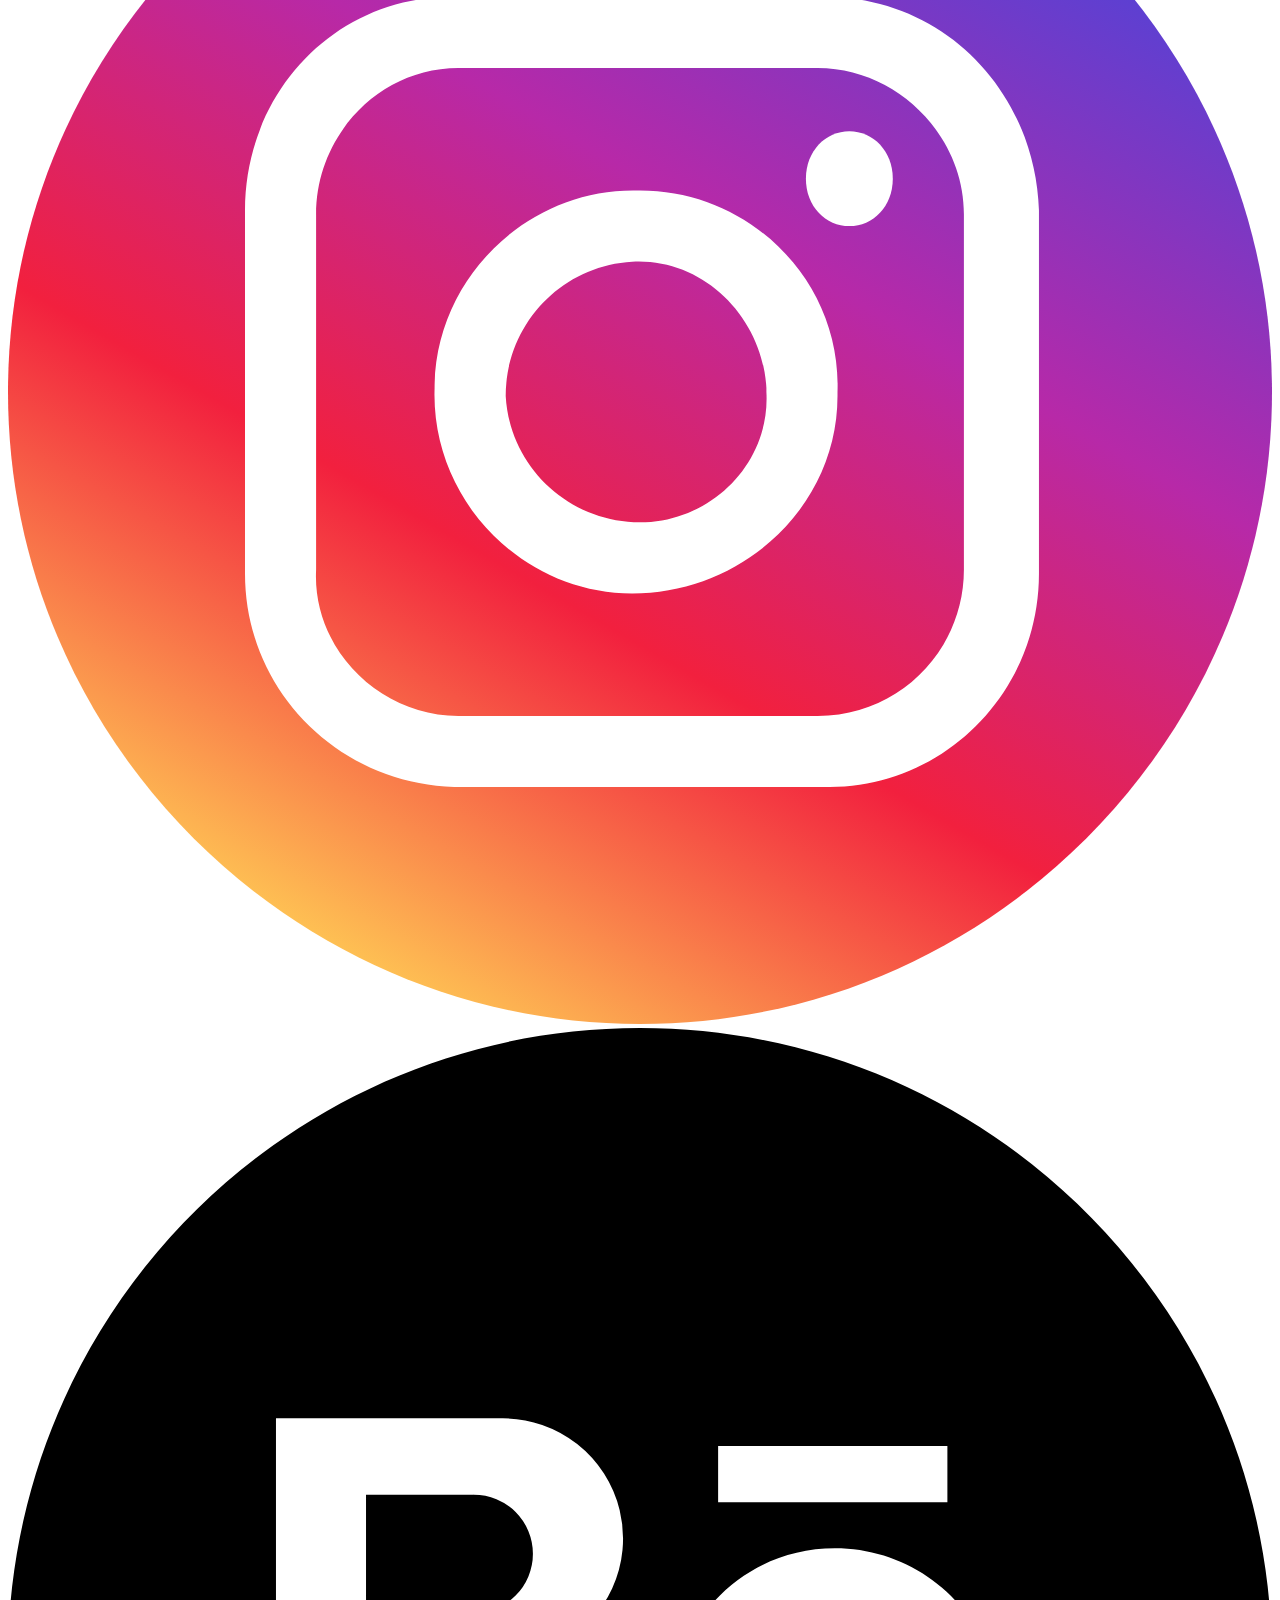
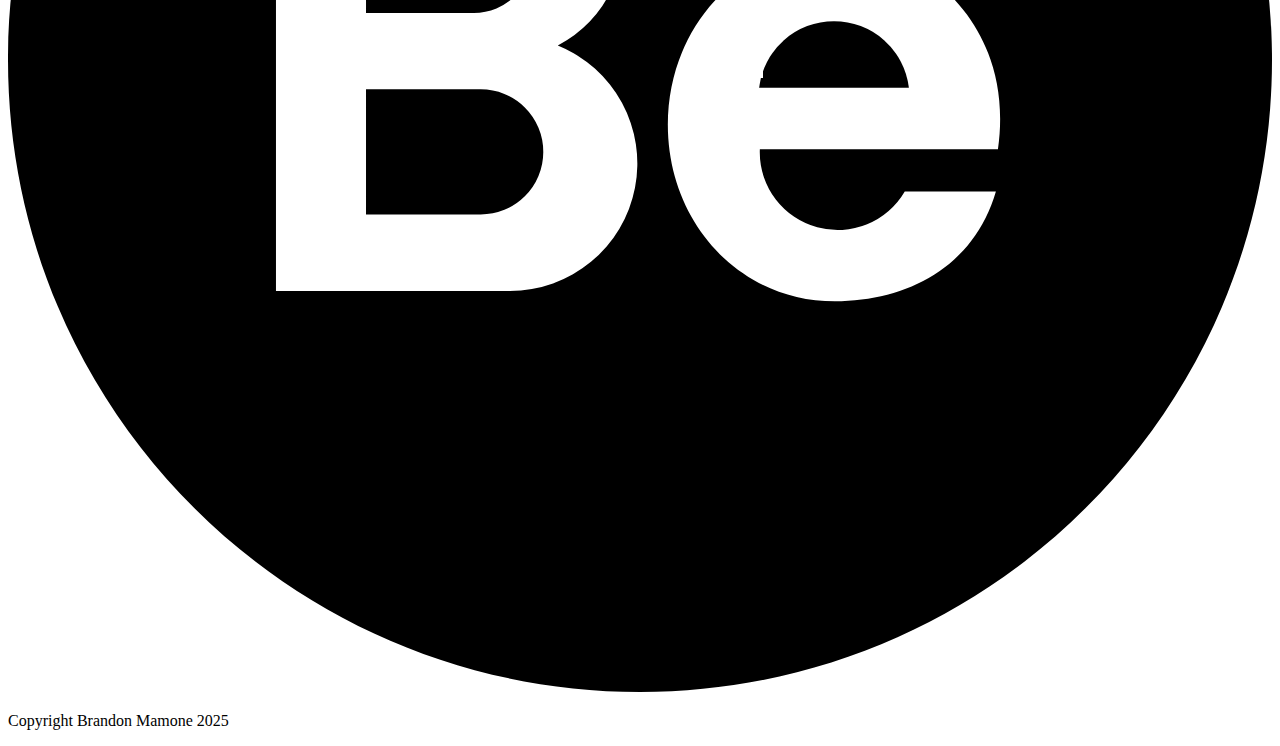
<file: artnomad.html>
<!doctype HTML>
<html lang="en" dir="ltr">

<head>
    <meta charset="utf-8">
    <meta name="author" content="Brandon Mamone, brando.mamone@gmail.com">
    <meta name="description" content="Brandon Mamone UI/UX designer portfolio">
    <title>Brandon's Portfolio</title>
</head>

<body>
    <header>
        <div>
            <img src="img/logo/BJMDesign.svg" alt="Your Name">
            <nav>
                <ul>
                    <li><a href="index.html">Work</a></li>
                    <li><a href="about.html">About</a></li>
                    <li><a href="#contact">Contact</a></li>
                </ul>
            </nav>
        </div>
    </header>

    <main>
        <div>
            <div>
                <h1>ArtNomad.</h1>
            </div>
            <div>
                <div>
                    <h2>My Process</h2>
                </div>
            </div>
            <div>
                <picture>
                    <source srcset="img/artnomad/ArtNomadIdeationx1.png" media="(max-width:767px)">
                    <img src=img/artnomad/ArtNomadIdeationx2.png alt="Art Nomad">
                </picture>
                <div>
                    <h3>
                        Ideation
                    </h3>
                    <p>
                        I wanted to create an app that would help users find art venues in their area. I started by
                        brainstorming ideas and sketching out some concepts. I wanted to make sure the app was user
                        friendly and easy to navigate. It can be overwhelming to find all possible art venues when visiting a city as well as a quick idea
                        of the art featured at those places when looking on Google or Apple maps alone. There are many
                        choices and even more works of art which is why it would be ideal to have an app that provides
                        options and examples of things to do and see.
                    </p>
                </div>
            </div>
            <div>
                <picture>
                    <source srcset="img/artnomad/ArtNomadUserFlowx1.png" media="(max-width:767px)">
                    <img src=img/artnomad/ArtNomadUserFlowx2.png alt="Art Nomad">
                </picture>
                <div>
                    <h3>
                        User Flow
                    </h3>
                    <p>
                        I created a user flow to map out the different screens and interactions within the app. This
                        helped me visualize how users would navigate through the app and what information they would
                        need at each step.
                    </p>
                </div>
            </div>
            <div>
                <picture>
                    <source srcset="img/artnomad/ArtNomadWireframesx1.png" media="(max-width:767px)">
                    <img src=img/artnomad/ArtNomadWireframesx2.png alt="Art Nomad">
                </picture>
                <div>
                    <h3>
                        Wireframes
                    </h3>
                    <p>
                        I created wireframes to outline the layout and structure of the app. This helped me focus on
                        the functionality and usability of the app before diving into the visual design.
                    </p>
                </div>
            </div>
            <div>
                <picture>
                    <source srcset="img/artnomad/ArtNomadMockupsx1.png" media="(max-width:767px)">
                    <img src=img/artnomad/ArtNomadMockupsx2.png alt="Art Nomad">
                </picture>
                <div>
                    <h3>
                        Mockups
                    </h3>
                    <p>
                        I created high-fidelity mockups to showcase the visual design of the app. I focused on color
                        theory and typography to create a cohesive and visually appealing design. I also made sure to
                        include all the necessary information and features that users would need.
                    </p>
                </div>
            </div>
            <div>
                <picture>
                    <source srcset="img/artnomad/ArtNomadPrototypex1.png" media="(max-width:767px)">
                    <img src=img/artnomad/ArtNomadPrototypex2.png alt="Art Nomad">
                </picture>
                <div>
                    <h3>
                        Prototype
                    </h3>
                </div>
                <a
                    href="https://www.figma.com/proto/vhjNVUFypDQ4RAo8hpIsct/BrandonMamoneExercise4.9?node-id=0-1&t=JXfmrQZ2Z4FLIIFN-1">Figma
                    Prototype</a>
            </div>
            <div>
                <h2>Conclusion</h2>
            </div>
            <div>
                <p>
                    Art Nomad will gives users the opportunity to create a profile, see featured art in their area,
                    share photos, easily link to a venue’s website, and see hours of operations of different spaces all
                    in one place. By offering this one stop solution, users can curate a list of favorited venues and
                    book visits based on the art featured, calculated distance, and business hours.
                </p>
            </div>
        </div>
    </main>

    <footer id="contact">
        <div>
            <h2>Get in Touch</h2>
            <p>
                Do you like my work and want to discuss opportunities? Please get in touch. Call: <a
                    href="tel:+1(916)742-8183">1(916)742-8183</a> or
                Skype me at <a href="skype:brando.mamone">brando.mamone</a>. Prefer
                sending an email?
            </p>
            <div>
                <a href="mailto:brando.mamone@gmail.com">Email Me</a>
            </div>
            <div>
                <a href="https://www.linkedin.com/in/brandon-mamone-98122442/" target="_blank">
                    <?xml version="1.0" ?>
                    <!DOCTYPE svg PUBLIC '-//W3C//DTD SVG 1.1//EN' 'http://www.w3.org/Graphics/SVG/1.1/DTD/svg11.dtd'>
                    <svg height="100%"
                        style="fill-rule:evenodd;clip-rule:evenodd;stroke-linejoin:round;stroke-miterlimit:2;"
                        version="1.1" viewBox="0 0 512 512" width="100%" xml:space="preserve"
                        xmlns="http://www.w3.org/2000/svg" xmlns:serif="http://www.serif.com/"
                        xmlns:xlink="http://www.w3.org/1999/xlink">
                        <path
                            d="M256,0c141.29,0 256,114.71 256,256c0,141.29 -114.71,256 -256,256c-141.29,0 -256,-114.71 -256,-256c0,-141.29 114.71,-256 256,-256Zm-80.037,399.871l0,-199.921l-66.464,0l0,199.921l66.464,0Zm239.62,0l0,-114.646c0,-61.409 -32.787,-89.976 -76.509,-89.976c-35.255,0 -51.047,19.389 -59.889,33.007l0,-28.306l-66.447,0c0.881,18.757 0,199.921 0,199.921l66.446,0l0,-111.65c0,-5.976 0.43,-11.95 2.191,-16.221c4.795,-11.935 15.737,-24.299 34.095,-24.299c24.034,0 33.663,18.34 33.663,45.204l0,106.966l66.45,0Zm-272.403,-296.321c-22.74,0 -37.597,14.95 -37.597,34.545c0,19.182 14.405,34.544 36.717,34.544l0.429,0c23.175,0 37.6,-15.362 37.6,-34.544c-0.43,-19.595 -14.424,-34.545 -37.149,-34.545Z" />
                    </svg>
                </a>
                <a href="https://www.instagram.com/brandojm/?hl=en" target="_blank">
                    <?xml version="1.0" ?><svg id="Layer_1" style="enable-background:new 0 0 32 32;" version="1.1"
                        viewBox="0 0 32 32" xml:space="preserve" xmlns="http://www.w3.org/2000/svg"
                        xmlns:xlink="http://www.w3.org/1999/xlink">
                        <style type="text/css">
                            .st0 {
                                fill: url(#SVGID_1_);
                            }

                            .st1 {
                                fill: #FFFFFF;
                            }
                        </style>
                        <g>
                            <linearGradient
                                gradientTransform="matrix(16.0027 -27.7174 27.7174 16.0027 -878.9595 -482.2268)"
                                gradientUnits="userSpaceOnUse" id="SVGID_1_" x1="-1.206969e-06" x2="1" y1="32" y2="32">
                                <stop offset="0" style="stop-color:#FEC053" />
                                <stop offset="0.327" style="stop-color:#F2203E" />
                                <stop offset="0.648" style="stop-color:#B729A8" />
                                <stop offset="1" style="stop-color:#5342D6" />
                            </linearGradient>
                            <path class="st0"
                                d="M16,0L16,0c8.8,0,16,7.2,16,16c0,8.8-7.2,16-16,16C7.2,32,0,24.8,0,16C0,7.2,7.2,0,16,0z" />
                            <path class="st1"
                                d="M20.7,6h-9.5C8.3,6,6,8.4,6,11.4v9.2c0,2.9,2.3,5.3,5.3,5.4h9.5c2.9,0,5.3-2.4,5.3-5.4v-9.2   C26,8.4,23.7,6,20.7,6z M24.2,20.5c0,2-1.6,3.7-3.7,3.7h-9.1c-2,0-3.7-1.7-3.6-3.7v-9c0-2,1.6-3.7,3.6-3.7h9.1c2,0,3.7,1.7,3.7,3.7   V20.5z" />
                            <path class="st1"
                                d="M16,10.9c-2.8-0.1-5.2,2.2-5.2,5c-0.1,2.8,2.2,5.2,5,5.2s5.2-2.2,5.2-5l0-0.1C21.1,13.2,18.8,10.9,16,10.9z    M16,19.3c-1.8,0-3.3-1.4-3.4-3.2c0-1.8,1.4-3.3,3.2-3.4s3.3,1.4,3.4,3.2l0,0.1C19.3,17.8,17.8,19.3,16,19.3z" />
                            <path class="st1"
                                d="M21.3,9.4c0.6,0,1.1,0.5,1.1,1.2s-0.5,1.2-1.1,1.2s-1.1-0.5-1.1-1.2S20.7,9.4,21.3,9.4z" />
                        </g>
                    </svg>
                </a>
                <a href="https://www.behance.net/brandonmamone" target="_blank">
                    <?xml version="1.0" ?><svg data-name="Layer 1" id="Layer_1" viewBox="0 0 512 512"
                        xmlns="http://www.w3.org/2000/svg">
                        <title />
                        <path d="M191.32,267.878h-46.3v50.687h46.3a25.344,25.344,0,1,0,0-50.687Z" />
                        <path
                            d="M212.622,212.989A23.924,23.924,0,0,0,188.7,189.064l-.1-.055-.022.055H145.023v47.85H188.7A23.925,23.925,0,0,0,212.622,212.989Z" />
                        <path
                            d="M334.578,240.281a30.557,30.557,0,0,0-30.339,26.928h60.679A30.557,30.557,0,0,0,334.578,240.281Z" />
                        <path
                            d="M256,0C114.615,0,0,114.615,0,256S114.615,512,256,512,512,397.385,512,256,397.385,0,256,0ZM203.344,349.528h-94.8V158.1h91.9a48.7,48.7,0,0,1,22.265,92.007,51.6,51.6,0,0,1-19.368,99.42Zm84.3-180.255h92.87v22.8h-92.87ZM400.986,292.137H304.542q-.022.612-.023,1.229a31.517,31.517,0,0,0,58.73,15.9l.064.037h36.85c-9.006,30.666-35.887,44.447-65.2,44.447-38.812,0-67.687-32.007-67.687-71.489s28.875-71.489,67.687-71.489S407.876,244.105,400.986,292.137Z" />
                    </svg>
                </a>
            </div>
            <p>Copyright Brandon Mamone 2025</p>
        </div>
    </footer>
</body>

</html>
</file>
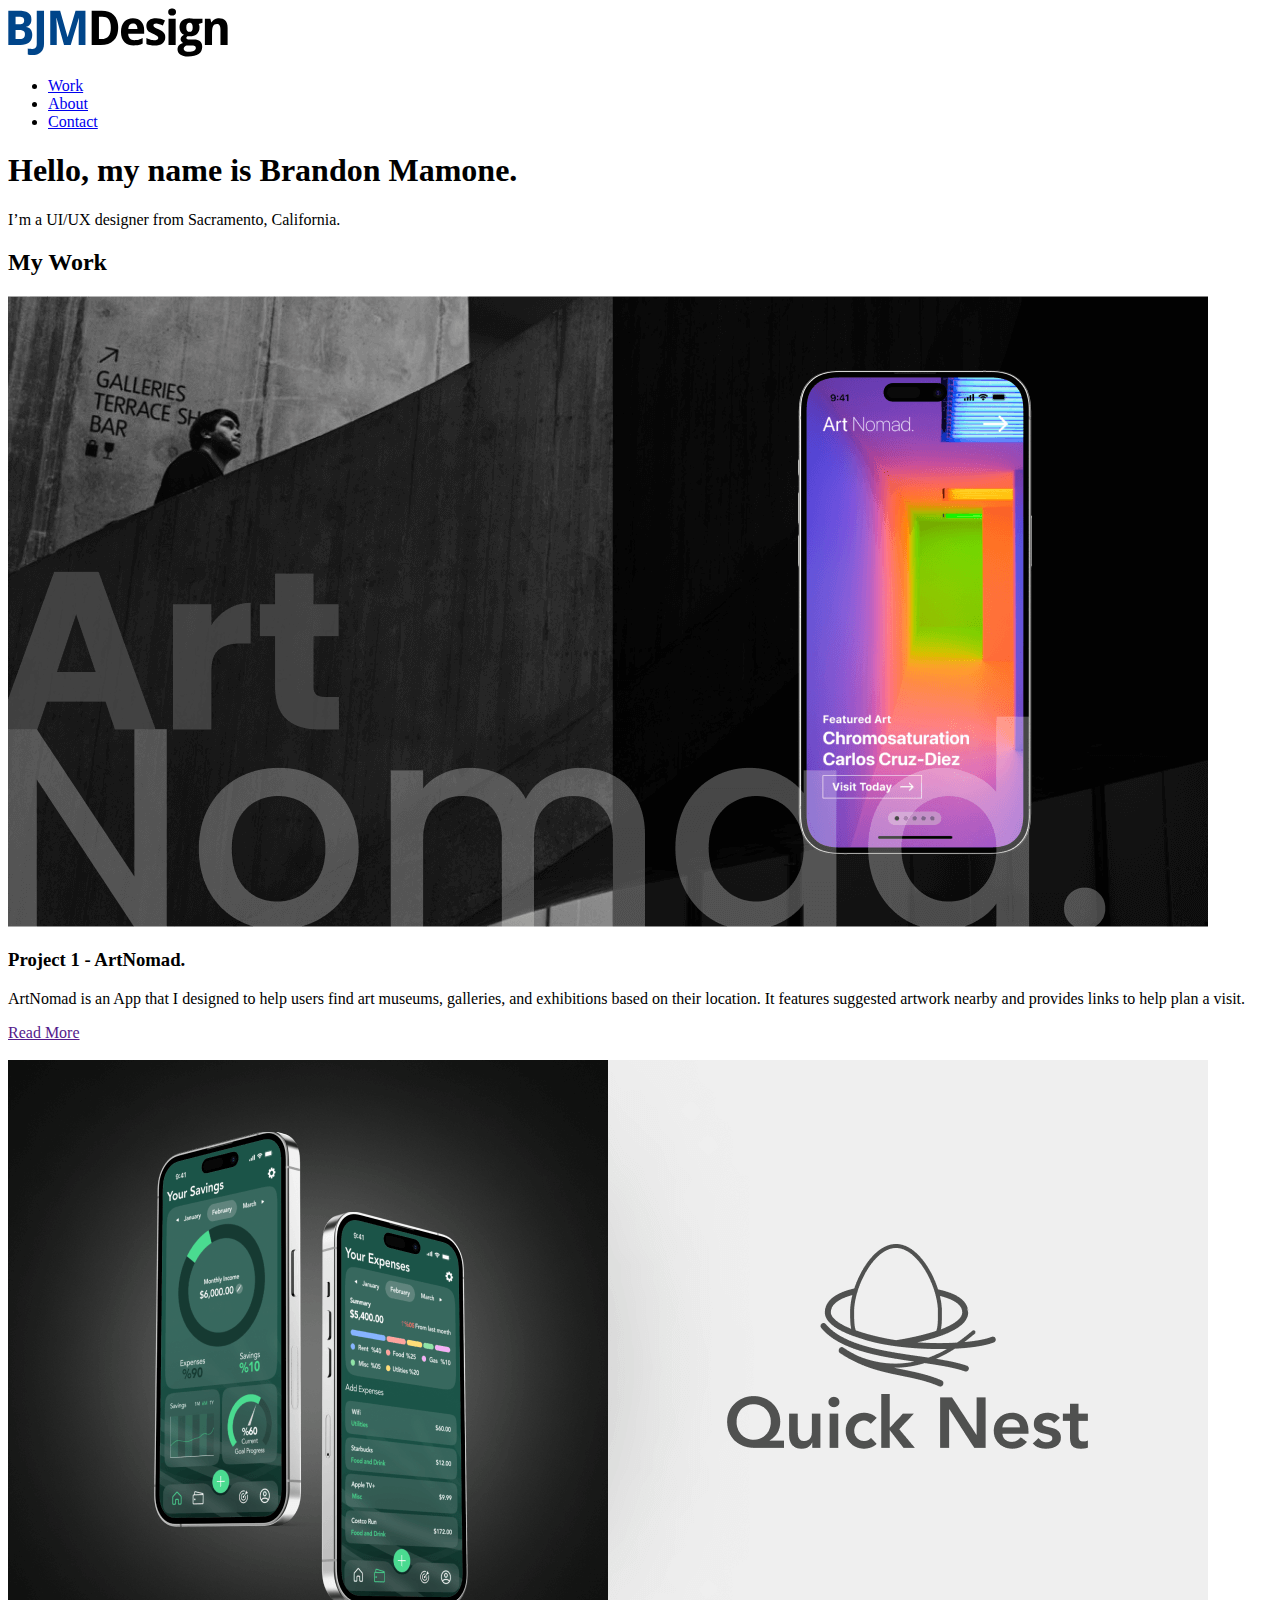
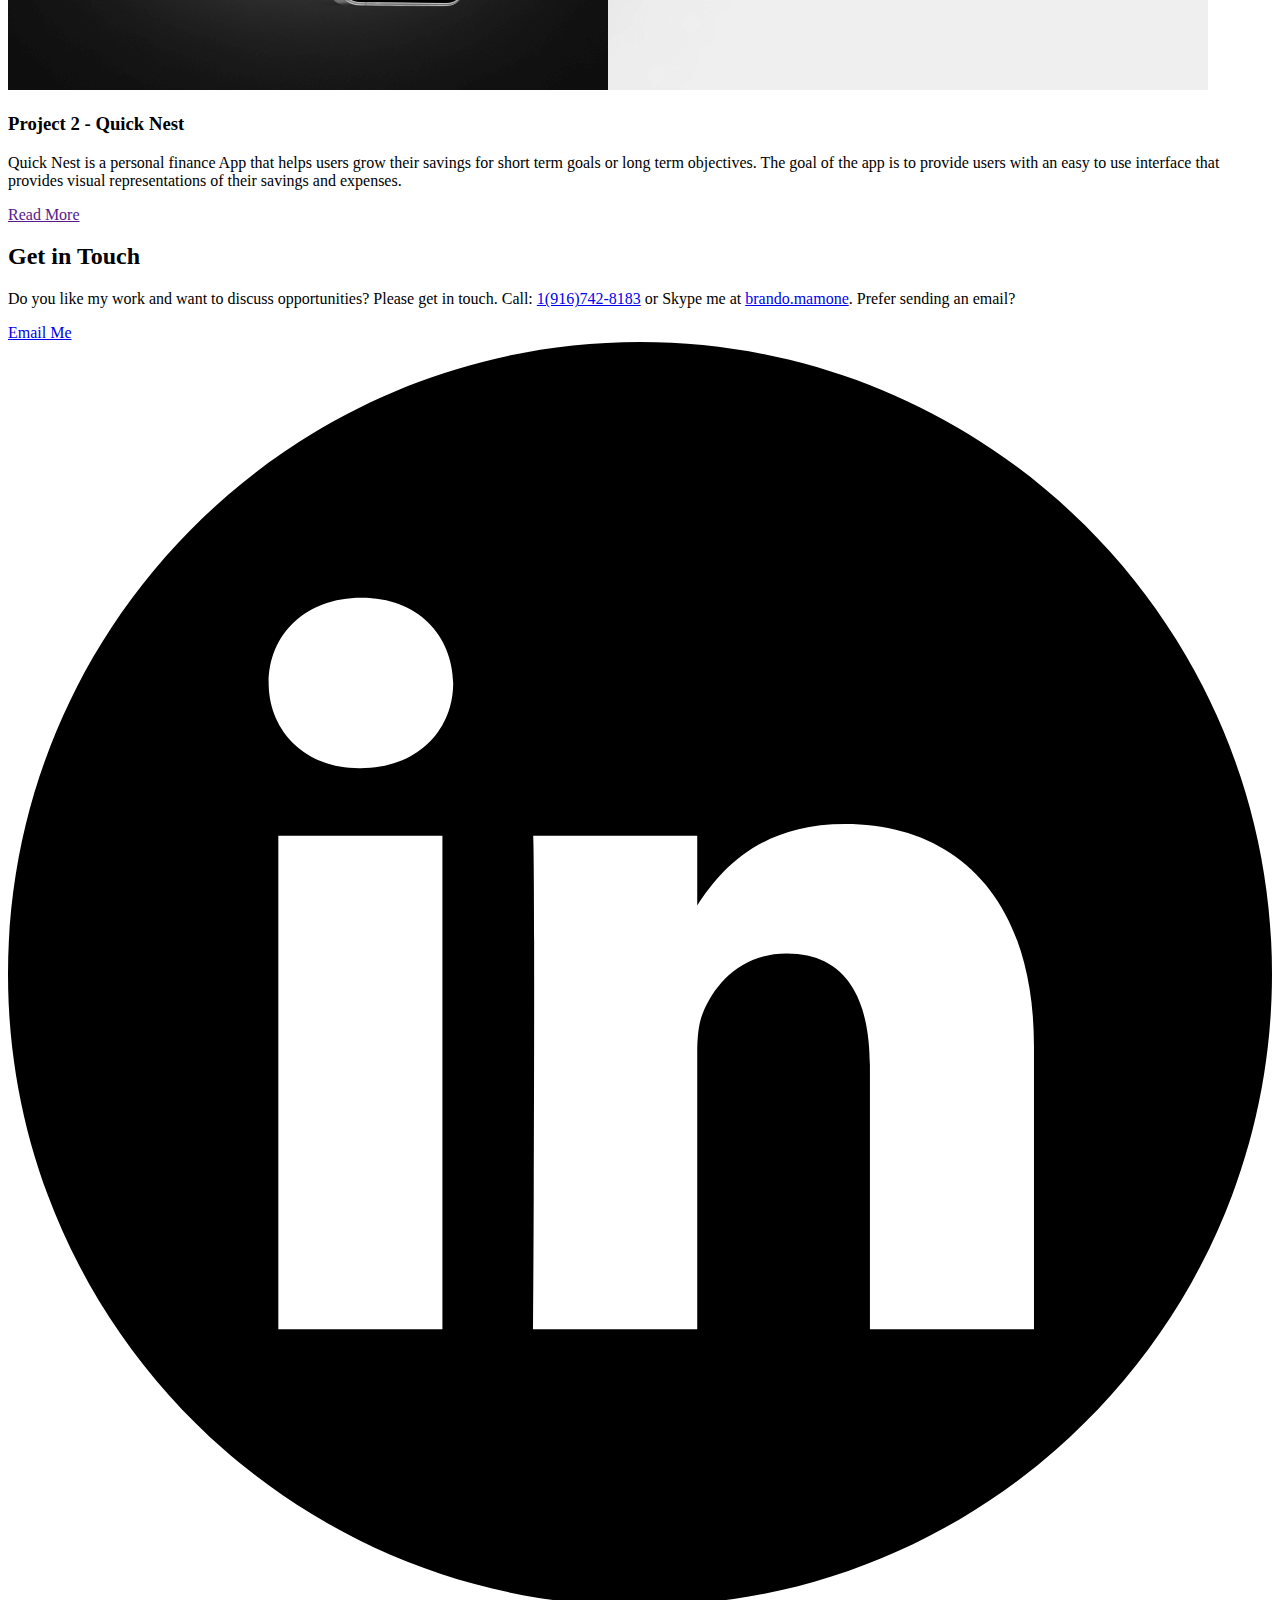
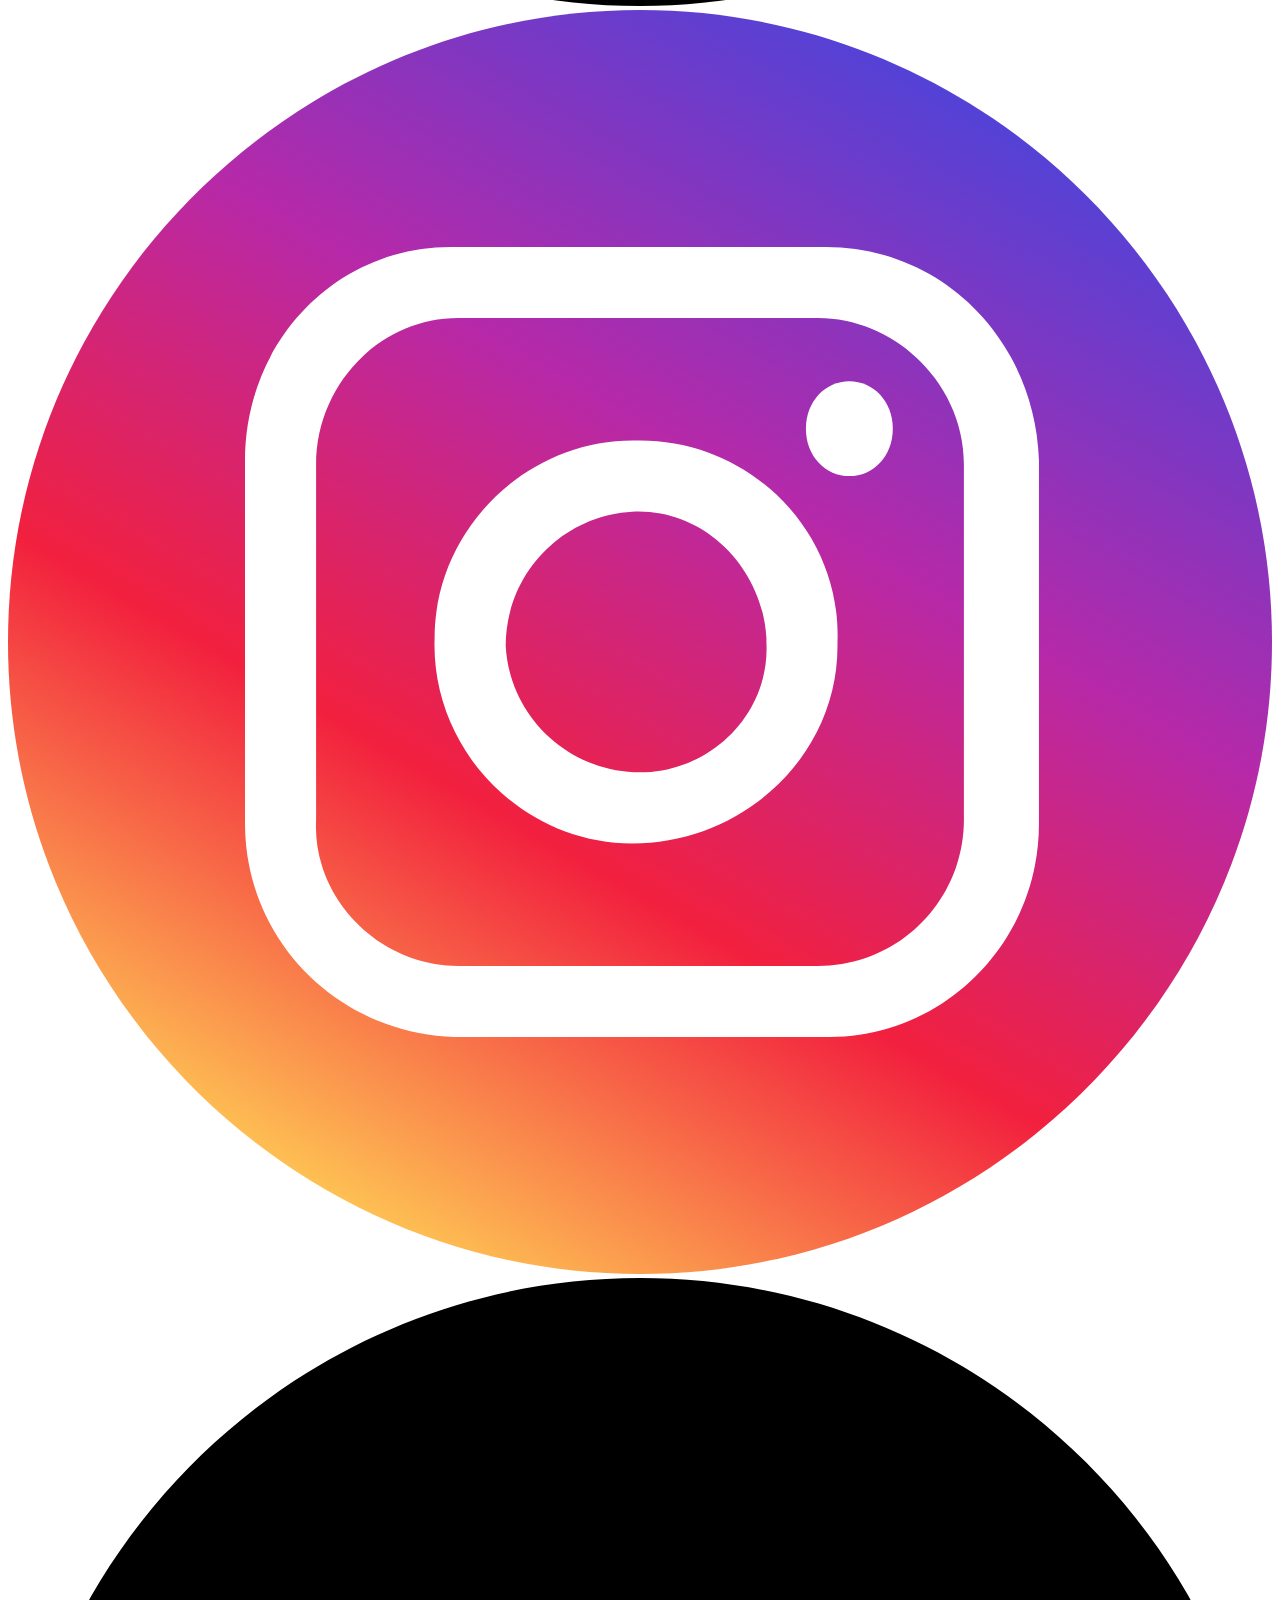
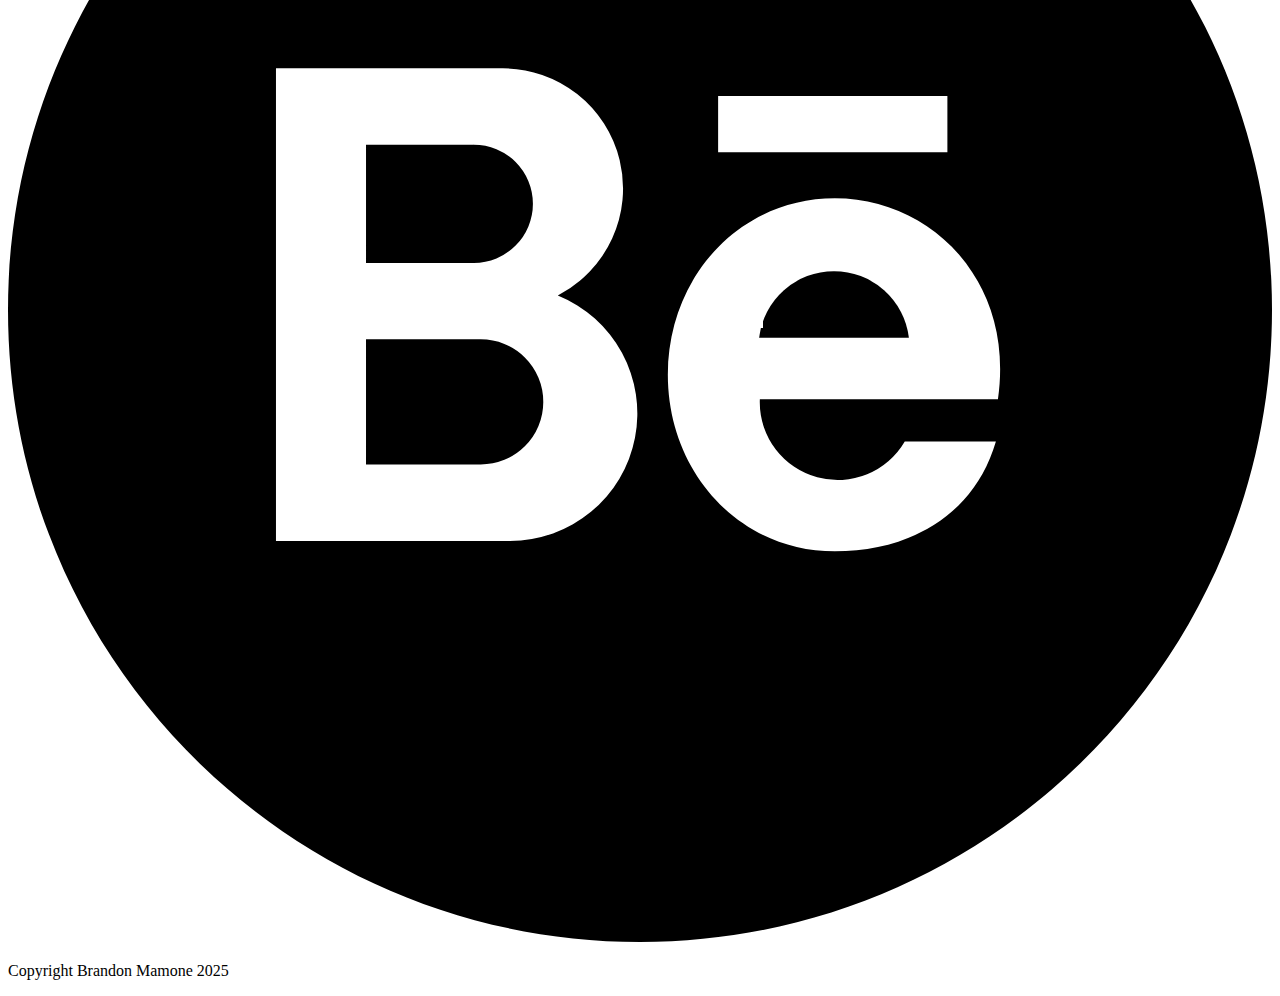
<file: home.html>
<!doctype HTML>
<html lang="en" dir="ltr">

<head>
    <meta charset="utf-8">
    <meta name="author" content="Brandon Mamone, brando.mamone@gmail.com">
    <meta name="description" content="Brandon Mamone UI/UX designer portfolio">
    <title>Brandon's Portfolio</title>
</head>

<body>
    <header>
        <div>
            <img src="img/logo/BJMDesign.svg" alt="Your Name">
            <nav>
                <ul>
                    <li><a href="index.html">Work</a></li>
                    <li><a href="about.html">About</a></li>
                    <li><a href="#contact">Contact</a></li>
                </ul>
            </nav>
        </div>
    </header>

    <main>
        <div>
            <h1>Hello, my name is Brandon Mamone.
                <span></span>
            </h1>
            <p>I’m a UI/UX designer from Sacramento, California.</p>
        </div>
        </div>
        <div>
            <h2>My Work</h2>
            <div>
                <div>
                    <picture>
                        <source srcset="img/artnomad/artnomad_coverimagex1.png" media="(max-width:767px)">
                        <img src=img/artnomad/artnomad_coverimagex2.png alt="Art Nomad">
                    </picture>
                </div>
                <div>
                    <h3>Project 1 - ArtNomad.</h3>
                    <p>
                        ArtNomad is an App that I designed to help users find art museums, galleries, and
                        exhibitions based on their location. It features suggested artwork nearby and provides links
                        to help plan a visit.
                    </p>
                    <a href="">Read More</a>
                </div>
            </div>
            <div class="row">
                </br>
            </div>
            <div>
                <div>
                    <picture>
                        <source srcset="img/quicknest/quicknest_coverimagex1.png" media="(max-width:767px)">
                        <img src=img/quicknest/quicknest_coverimagex2.png alt="Quick Nest">
                    </picture>
                </div>
                <div>
                    <h3>Project 2 - Quick Nest</h3>
                    <p>
                        Quick Nest is a personal finance App that helps users grow their savings for short term
                        goals or long term objectives. The goal of the app is to provide users with an easy to use
                        interface that provides visual representations of their savings and expenses.
                    </p>
                    <a href="">Read More</a>
                </div>
            </div>
    </main>

    <footer>
        <div>
            <h2>Get in Touch</h2>
            <p>
                Do you like my work and want to discuss opportunities? Please get in touch. Call: <a
                    href="tel:+1(916)742-8183">1(916)742-8183</a> or
                Skype me at <a href="skype:brando.mamone">brando.mamone</a>. Prefer
                sending an email?
            </p>
            <div>
                <a href="mailto:brando.mamone@gmail.com">Email Me</a>
            </div>
            <div>
                <a href="https://www.linkedin.com/in/brandon-mamone-98122442/" target="_blank">
                    <?xml version="1.0" ?>
                    <!DOCTYPE svg PUBLIC '-//W3C//DTD SVG 1.1//EN' 'http://www.w3.org/Graphics/SVG/1.1/DTD/svg11.dtd'>
                    <svg height="100%"
                        style="fill-rule:evenodd;clip-rule:evenodd;stroke-linejoin:round;stroke-miterlimit:2;"
                        version="1.1" viewBox="0 0 512 512" width="100%" xml:space="preserve"
                        xmlns="http://www.w3.org/2000/svg" xmlns:serif="http://www.serif.com/"
                        xmlns:xlink="http://www.w3.org/1999/xlink">
                        <path
                            d="M256,0c141.29,0 256,114.71 256,256c0,141.29 -114.71,256 -256,256c-141.29,0 -256,-114.71 -256,-256c0,-141.29 114.71,-256 256,-256Zm-80.037,399.871l0,-199.921l-66.464,0l0,199.921l66.464,0Zm239.62,0l0,-114.646c0,-61.409 -32.787,-89.976 -76.509,-89.976c-35.255,0 -51.047,19.389 -59.889,33.007l0,-28.306l-66.447,0c0.881,18.757 0,199.921 0,199.921l66.446,0l0,-111.65c0,-5.976 0.43,-11.95 2.191,-16.221c4.795,-11.935 15.737,-24.299 34.095,-24.299c24.034,0 33.663,18.34 33.663,45.204l0,106.966l66.45,0Zm-272.403,-296.321c-22.74,0 -37.597,14.95 -37.597,34.545c0,19.182 14.405,34.544 36.717,34.544l0.429,0c23.175,0 37.6,-15.362 37.6,-34.544c-0.43,-19.595 -14.424,-34.545 -37.149,-34.545Z" />
                    </svg>
                </a>
                <a href="https://www.instagram.com/brandojm/?hl=en" target="_blank">
                    <?xml version="1.0" ?><svg id="Layer_1" style="enable-background:new 0 0 32 32;" version="1.1"
                        viewBox="0 0 32 32" xml:space="preserve" xmlns="http://www.w3.org/2000/svg"
                        xmlns:xlink="http://www.w3.org/1999/xlink">
                        <style type="text/css">
                            .st0 {
                                fill: url(#SVGID_1_);
                            }

                            .st1 {
                                fill: #FFFFFF;
                            }
                        </style>
                        <g>
                            <linearGradient
                                gradientTransform="matrix(16.0027 -27.7174 27.7174 16.0027 -878.9595 -482.2268)"
                                gradientUnits="userSpaceOnUse" id="SVGID_1_" x1="-1.206969e-06" x2="1" y1="32" y2="32">
                                <stop offset="0" style="stop-color:#FEC053" />
                                <stop offset="0.327" style="stop-color:#F2203E" />
                                <stop offset="0.648" style="stop-color:#B729A8" />
                                <stop offset="1" style="stop-color:#5342D6" />
                            </linearGradient>
                            <path class="st0"
                                d="M16,0L16,0c8.8,0,16,7.2,16,16c0,8.8-7.2,16-16,16C7.2,32,0,24.8,0,16C0,7.2,7.2,0,16,0z" />
                            <path class="st1"
                                d="M20.7,6h-9.5C8.3,6,6,8.4,6,11.4v9.2c0,2.9,2.3,5.3,5.3,5.4h9.5c2.9,0,5.3-2.4,5.3-5.4v-9.2   C26,8.4,23.7,6,20.7,6z M24.2,20.5c0,2-1.6,3.7-3.7,3.7h-9.1c-2,0-3.7-1.7-3.6-3.7v-9c0-2,1.6-3.7,3.6-3.7h9.1c2,0,3.7,1.7,3.7,3.7   V20.5z" />
                            <path class="st1"
                                d="M16,10.9c-2.8-0.1-5.2,2.2-5.2,5c-0.1,2.8,2.2,5.2,5,5.2s5.2-2.2,5.2-5l0-0.1C21.1,13.2,18.8,10.9,16,10.9z    M16,19.3c-1.8,0-3.3-1.4-3.4-3.2c0-1.8,1.4-3.3,3.2-3.4s3.3,1.4,3.4,3.2l0,0.1C19.3,17.8,17.8,19.3,16,19.3z" />
                            <path class="st1"
                                d="M21.3,9.4c0.6,0,1.1,0.5,1.1,1.2s-0.5,1.2-1.1,1.2s-1.1-0.5-1.1-1.2S20.7,9.4,21.3,9.4z" />
                        </g>
                    </svg>
                </a>
                <a href="https://www.behance.net/brandonmamone" target="_blank">
                    <?xml version="1.0" ?><svg data-name="Layer 1" id="Layer_1" viewBox="0 0 512 512"
                        xmlns="http://www.w3.org/2000/svg">
                        <title />
                        <path d="M191.32,267.878h-46.3v50.687h46.3a25.344,25.344,0,1,0,0-50.687Z" />
                        <path
                            d="M212.622,212.989A23.924,23.924,0,0,0,188.7,189.064l-.1-.055-.022.055H145.023v47.85H188.7A23.925,23.925,0,0,0,212.622,212.989Z" />
                        <path
                            d="M334.578,240.281a30.557,30.557,0,0,0-30.339,26.928h60.679A30.557,30.557,0,0,0,334.578,240.281Z" />
                        <path
                            d="M256,0C114.615,0,0,114.615,0,256S114.615,512,256,512,512,397.385,512,256,397.385,0,256,0ZM203.344,349.528h-94.8V158.1h91.9a48.7,48.7,0,0,1,22.265,92.007,51.6,51.6,0,0,1-19.368,99.42Zm84.3-180.255h92.87v22.8h-92.87ZM400.986,292.137H304.542q-.022.612-.023,1.229a31.517,31.517,0,0,0,58.73,15.9l.064.037h36.85c-9.006,30.666-35.887,44.447-65.2,44.447-38.812,0-67.687-32.007-67.687-71.489s28.875-71.489,67.687-71.489S407.876,244.105,400.986,292.137Z" />
                    </svg>
                </a>
            </div>
            <p>Copyright Brandon Mamone 2025</p>
        </div>
    </footer>
</body>

</html>
</file>
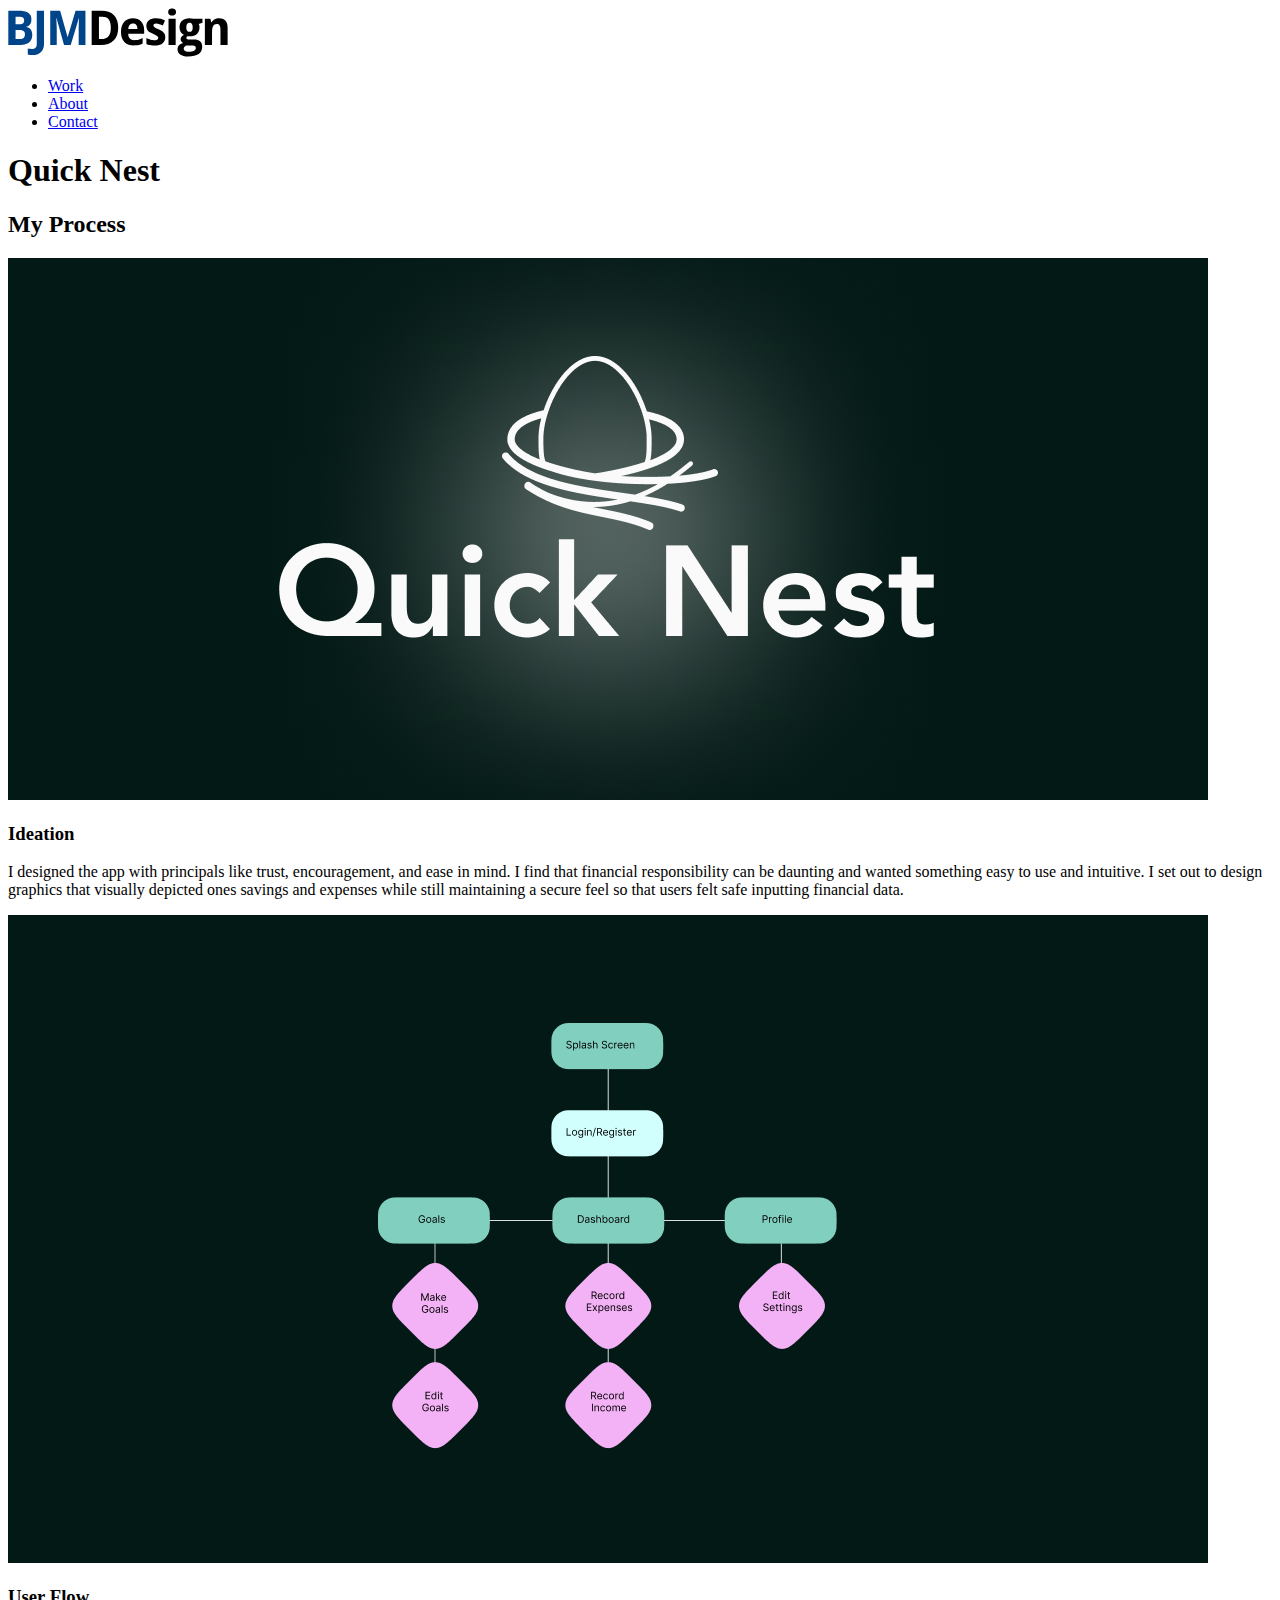
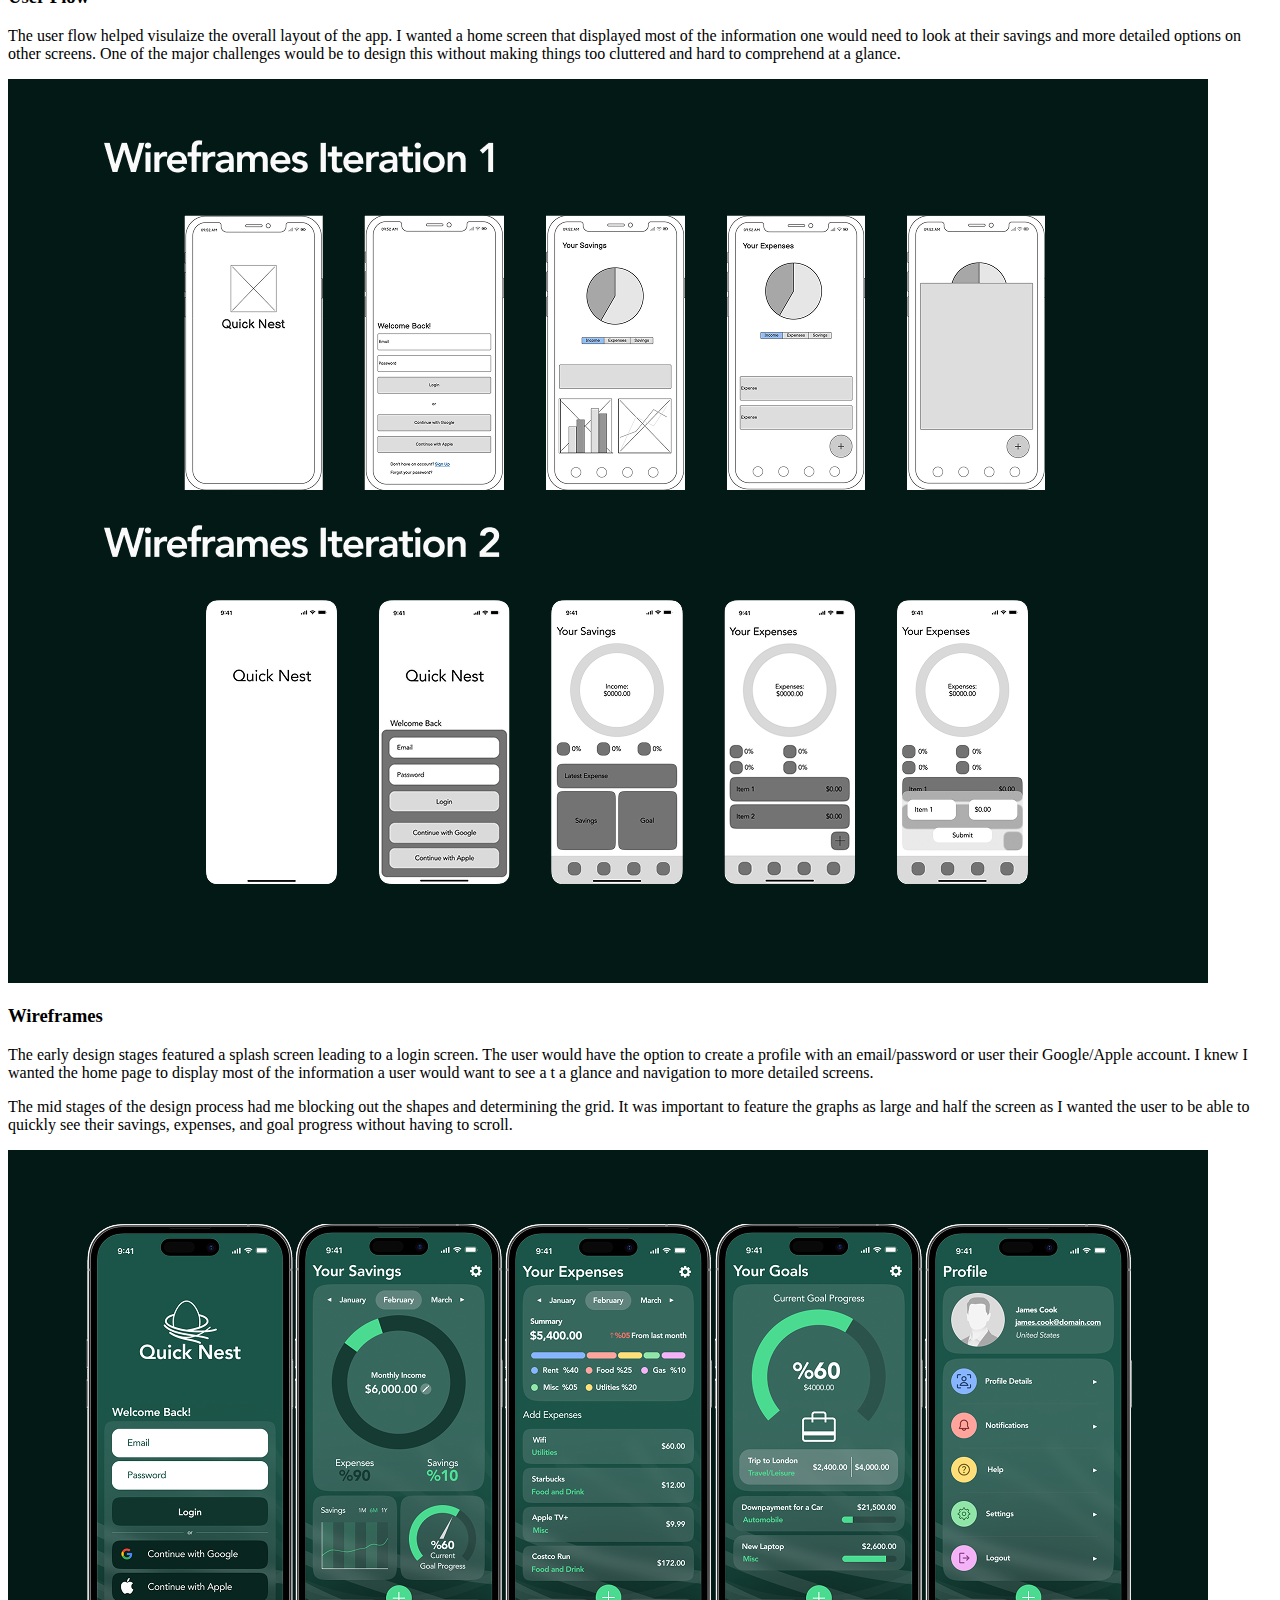
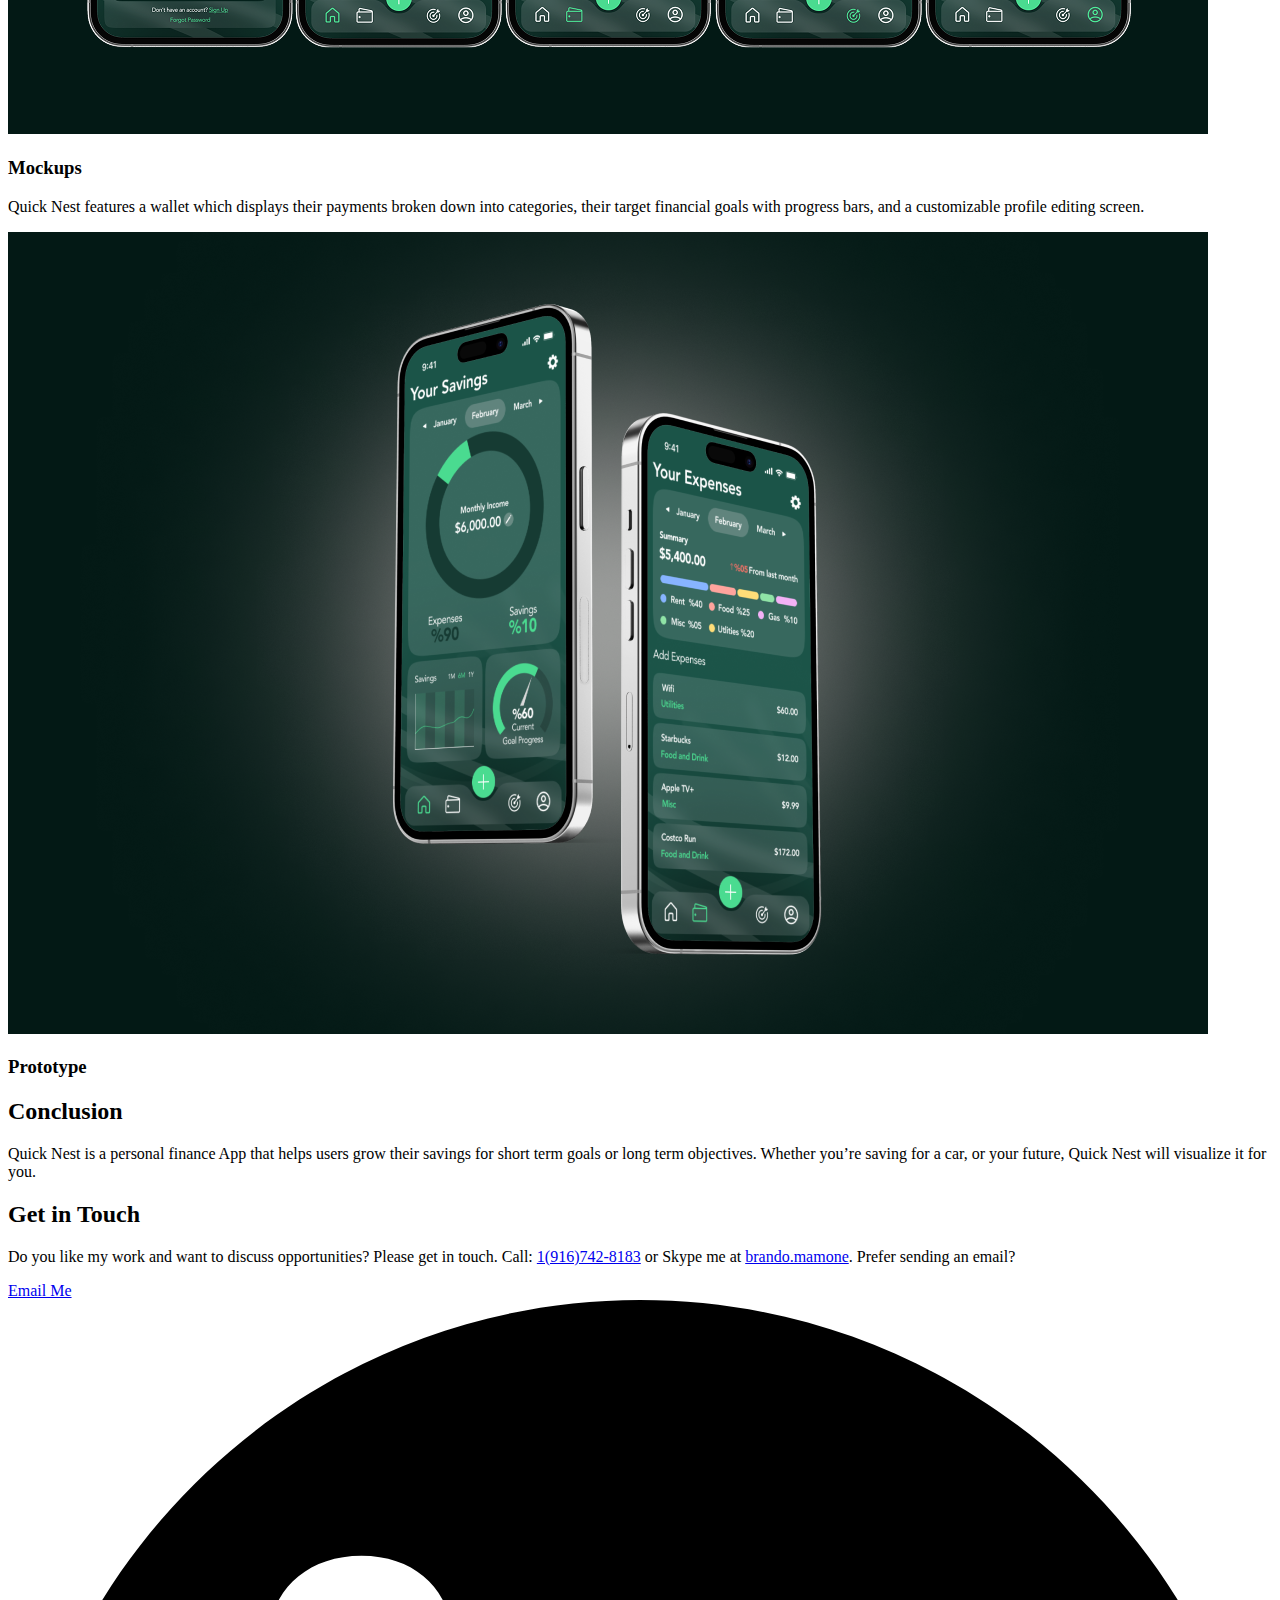
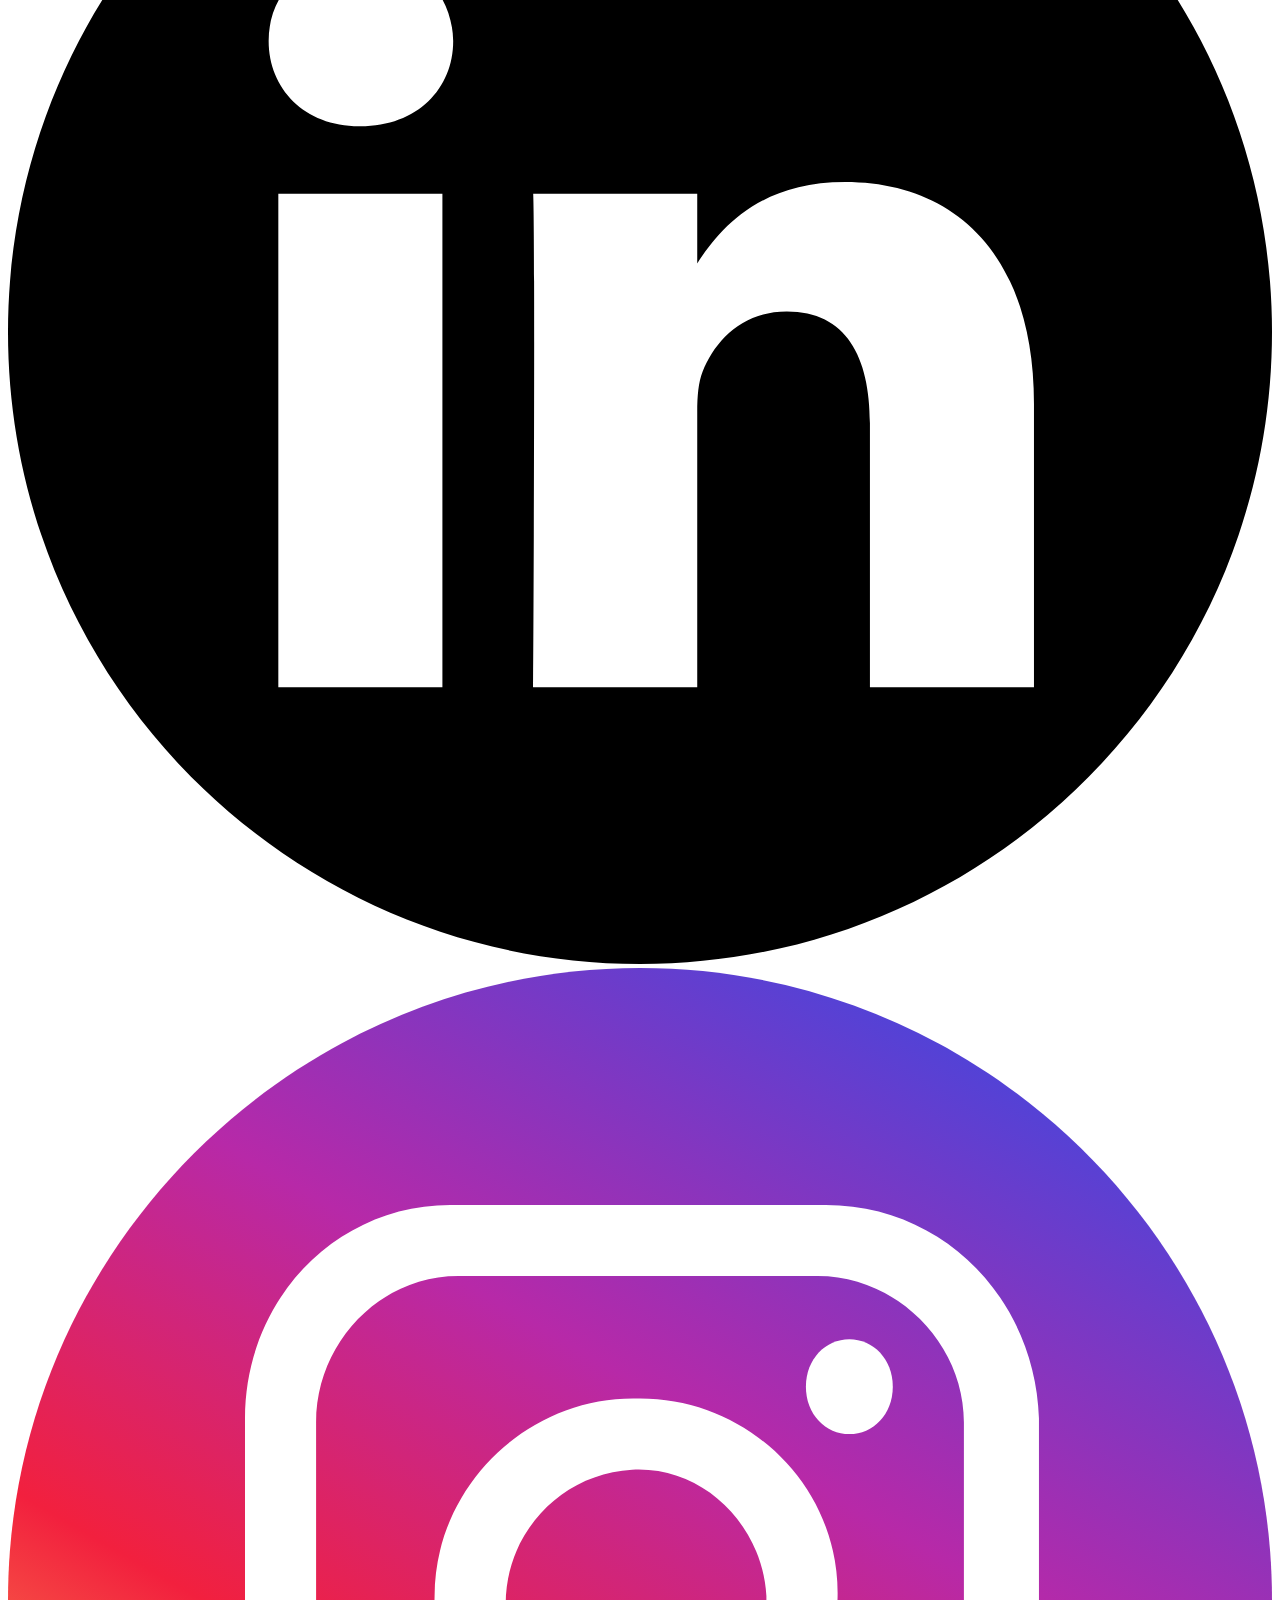
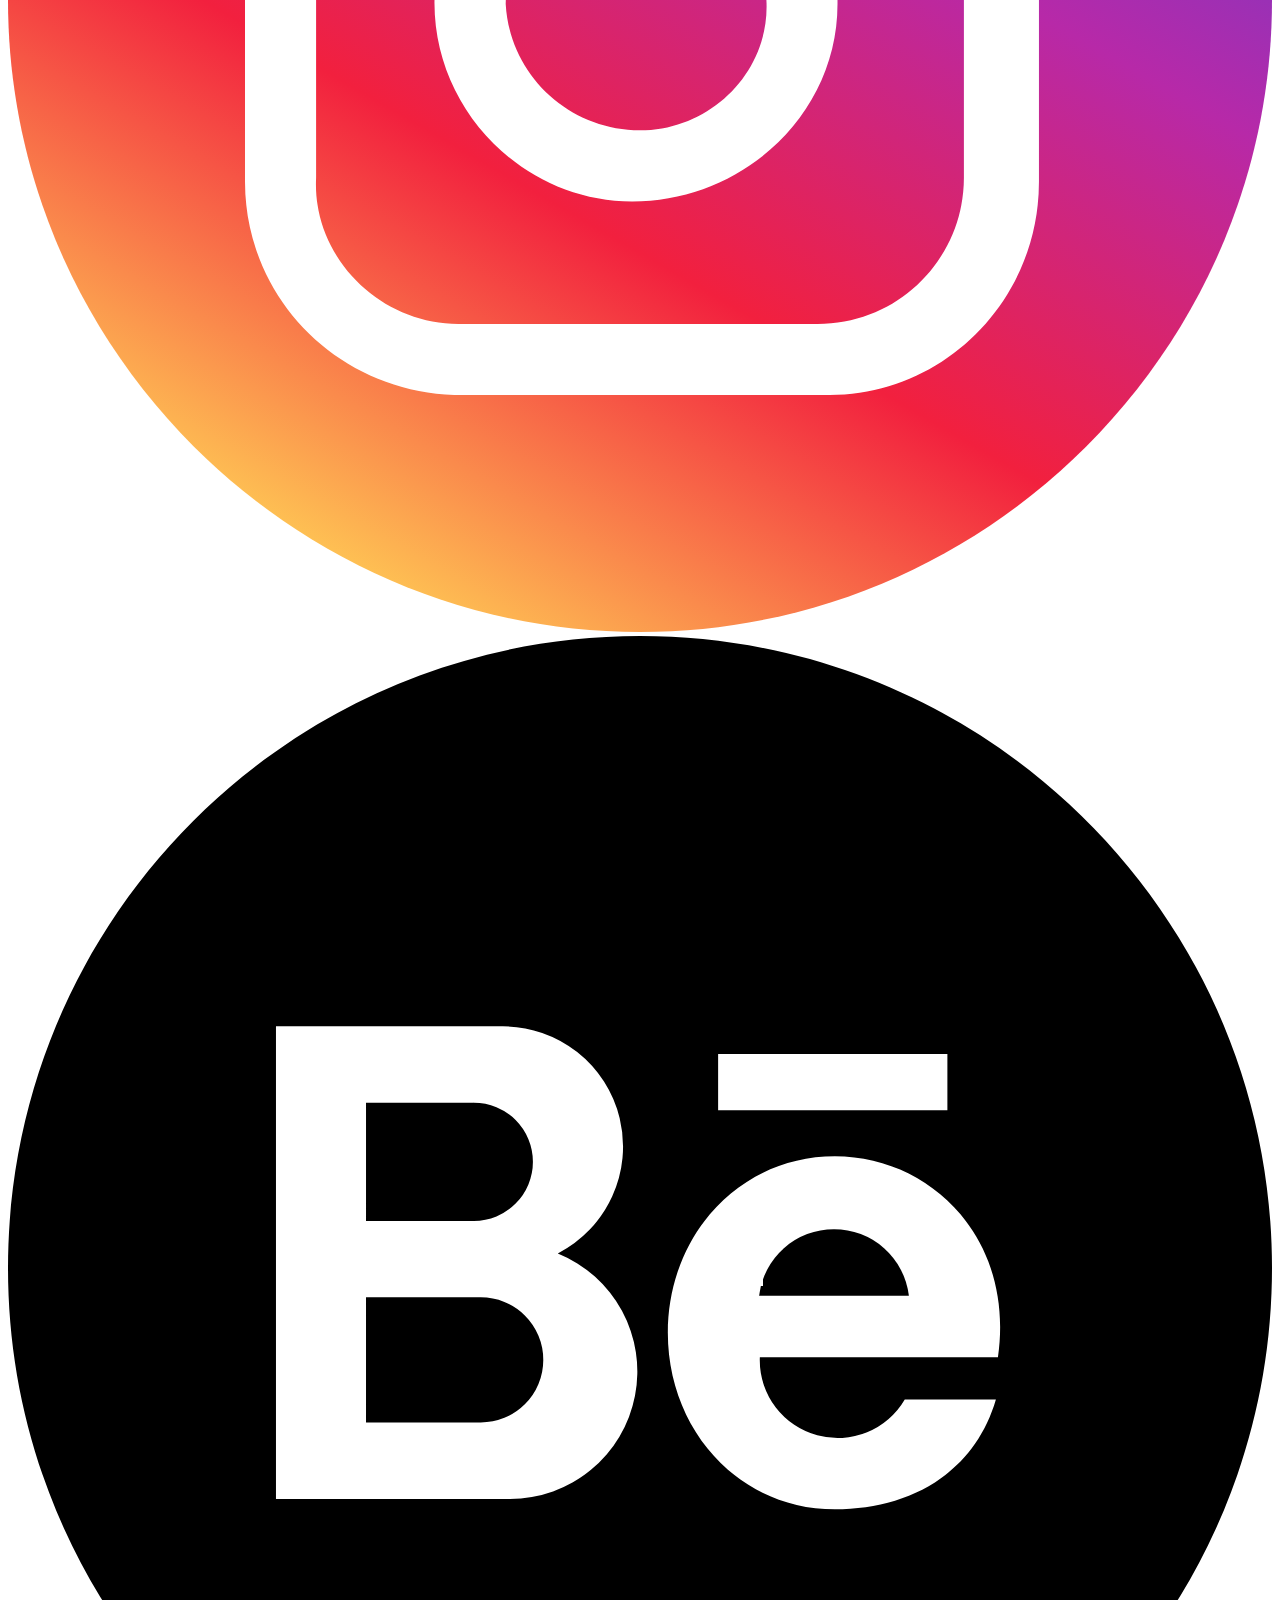
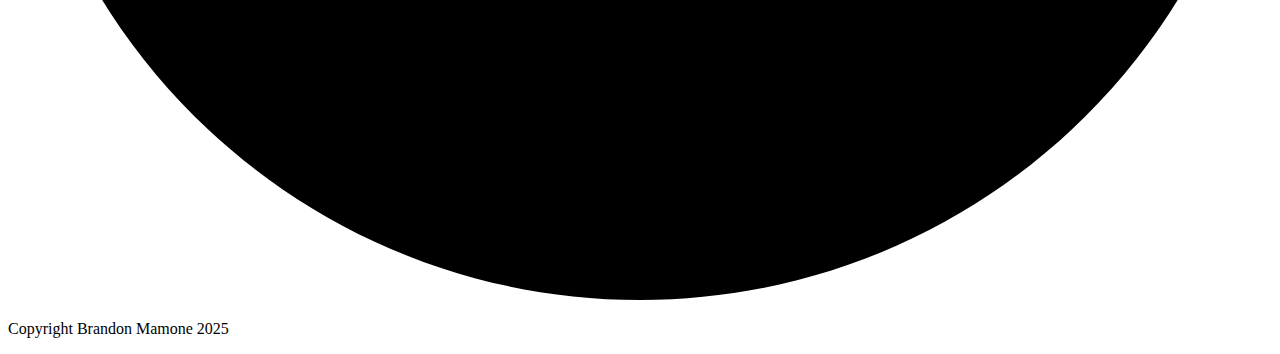
<file: quicknest.html>
<!doctype HTML>
<html lang="en" dir="ltr">

<head>
    <meta charset="utf-8">
    <meta name="author" content="Brandon Mamone, brando.mamone@gmail.com">
    <meta name="description" content="Brandon Mamone UI/UX designer portfolio">
    <title>Brandon's Portfolio</title>
</head>

<body>
    <header>
        <div>
            <img src="img/logo/BJMDesign.svg" alt="Your Name">
            <nav>
                <ul>
                    <li><a href="index.html">Work</a></li>
                    <li><a href="about.html">About</a></li>
                    <li><a href="#contact">Contact</a></li>
                </ul>
            </nav>
        </div>
    </header>

    <main>
        <div>
            <div>
                <h1>Quick Nest</h1>
            </div>
            <div>
                <div>
                    <h2>My Process</h2>
                </div>
            </div>
            <div>
                <picture>
                    <source srcset="img/quicknest/QuickNestIdeationx1.png" media="(max-width:767px)">
                    <img src=img/quicknest/QuickNestIdeationx2.png alt="Quick Nest">
                </picture>
                <div>
                    <h3>Ideation</h3>
                    <p>
                        I designed the app with principals like trust, encouragement, and ease in mind. I find that
                        financial responsibility can be daunting and wanted something easy to use and intuitive. I set
                        out to design graphics that visually depicted ones savings and expenses while still maintaining
                        a secure feel so that users felt safe inputting financial data.
                    </p>
                </div>
            </div>
            <div>
                <picture>
                    <source srcset="img/quicknest/QuickNestUserFlowx1.png" media="(max-width:767px)">
                    <img src=img/quicknest/QuickNestUserFlowx2.png alt="Quick Nest">
                </picture>
                <div>
                    <h3>User Flow</h3>
                    <p>
                        The user flow helped visulaize the overall layout of the app. I wanted a home screen that displayed most of the information one would need to look at their
                        savings and more detailed options on other screens. One of the major challenges would be to
                        design this without making things too cluttered and hard to comprehend at a glance.
                    </p>
                </div>
            </div>
            <div>
                <picture>
                    <source srcset="img/quicknest/QuickNestWireframesx1.png" media="(max-width:767px)">
                    <img src=img/quicknest/QuickNestWireframesx2.png alt="Quick Nest">
                </picture>
                <div>
                    <h3>Wireframes</h3>
                    <p>
                        The early design stages featured a splash screen leading to a login screen. The user would have
                        the option to create a profile with an email/password or user their Google/Apple account. I knew
                        I wanted the home page to display most of the information a user would want to see a t a glance
                        and navigation to more detailed screens.
                    </p>
                    <p>
                        The mid stages of the design process had me blocking out the shapes and determining the grid. It
                        was important to feature the graphs as large and half the screen as I wanted the user to be able
                        to quickly see their savings, expenses, and goal progress without having to scroll.
                    </p>
                </div>
            </div>
            <div>
                <picture>
                    <source srcset="img/quicknest/QuickNestMockupsx1.png" media="(max-width:767px)">
                    <img src=img/quicknest/QuickNestMockupsx2.png alt="Quick Nest">
                </picture>
                <div>
                    <h3>Mockups</h3>
                    <p>
                        Quick Nest features a wallet which displays their payments broken down into categories, their
                        target financial goals with progress bars, and a customizable profile editing screen.
                    </p>
                </div>
            </div>
            <div>
                <picture>
                    <source srcset="img/quicknest/QuickNestPrototypex1.png" media="(max-width:767px)">
                    <img src=img/quicknest/QuickNestPrototypex2.png alt="Quick Nest">
                </picture>
                <div>
                    <h3>Prototype</h3>
                </div>
            </div>
            <div>
                <h2>Conclusion</h2>
            </div>
            <div>
                <p>
                    Quick Nest is a personal finance App that helps users grow their savings for short term goals or
                    long term objectives. Whether you’re saving for a car, or your future, Quick Nest will visualize it
                    for you.
                </p>
            </div>
        </div>
    </main>

    <footer id="contact">
        <div>
            <h2>Get in Touch</h2>
            <p>
                Do you like my work and want to discuss opportunities? Please get in touch. Call: <a
                    href="tel:+1(916)742-8183">1(916)742-8183</a> or
                Skype me at <a href="skype:brando.mamone">brando.mamone</a>. Prefer
                sending an email?
            </p>
            <div>
                <a href="mailto:brando.mamone@gmail.com">Email Me</a>
            </div>
            <div>
                <a href="https://www.linkedin.com/in/brandon-mamone-98122442/" target="_blank">
                    <?xml version="1.0" ?>
                    <!DOCTYPE svg PUBLIC '-//W3C//DTD SVG 1.1//EN' 'http://www.w3.org/Graphics/SVG/1.1/DTD/svg11.dtd'>
                    <svg height="100%"
                        style="fill-rule:evenodd;clip-rule:evenodd;stroke-linejoin:round;stroke-miterlimit:2;"
                        version="1.1" viewBox="0 0 512 512" width="100%" xml:space="preserve"
                        xmlns="http://www.w3.org/2000/svg" xmlns:serif="http://www.serif.com/"
                        xmlns:xlink="http://www.w3.org/1999/xlink">
                        <path
                            d="M256,0c141.29,0 256,114.71 256,256c0,141.29 -114.71,256 -256,256c-141.29,0 -256,-114.71 -256,-256c0,-141.29 114.71,-256 256,-256Zm-80.037,399.871l0,-199.921l-66.464,0l0,199.921l66.464,0Zm239.62,0l0,-114.646c0,-61.409 -32.787,-89.976 -76.509,-89.976c-35.255,0 -51.047,19.389 -59.889,33.007l0,-28.306l-66.447,0c0.881,18.757 0,199.921 0,199.921l66.446,0l0,-111.65c0,-5.976 0.43,-11.95 2.191,-16.221c4.795,-11.935 15.737,-24.299 34.095,-24.299c24.034,0 33.663,18.34 33.663,45.204l0,106.966l66.45,0Zm-272.403,-296.321c-22.74,0 -37.597,14.95 -37.597,34.545c0,19.182 14.405,34.544 36.717,34.544l0.429,0c23.175,0 37.6,-15.362 37.6,-34.544c-0.43,-19.595 -14.424,-34.545 -37.149,-34.545Z" />
                    </svg>
                </a>
                <a href="https://www.instagram.com/brandojm/?hl=en" target="_blank">
                    <?xml version="1.0" ?><svg id="Layer_1" style="enable-background:new 0 0 32 32;" version="1.1"
                        viewBox="0 0 32 32" xml:space="preserve" xmlns="http://www.w3.org/2000/svg"
                        xmlns:xlink="http://www.w3.org/1999/xlink">
                        <style type="text/css">
                            .st0 {
                                fill: url(#SVGID_1_);
                            }

                            .st1 {
                                fill: #FFFFFF;
                            }
                        </style>
                        <g>
                            <linearGradient
                                gradientTransform="matrix(16.0027 -27.7174 27.7174 16.0027 -878.9595 -482.2268)"
                                gradientUnits="userSpaceOnUse" id="SVGID_1_" x1="-1.206969e-06" x2="1" y1="32" y2="32">
                                <stop offset="0" style="stop-color:#FEC053" />
                                <stop offset="0.327" style="stop-color:#F2203E" />
                                <stop offset="0.648" style="stop-color:#B729A8" />
                                <stop offset="1" style="stop-color:#5342D6" />
                            </linearGradient>
                            <path class="st0"
                                d="M16,0L16,0c8.8,0,16,7.2,16,16c0,8.8-7.2,16-16,16C7.2,32,0,24.8,0,16C0,7.2,7.2,0,16,0z" />
                            <path class="st1"
                                d="M20.7,6h-9.5C8.3,6,6,8.4,6,11.4v9.2c0,2.9,2.3,5.3,5.3,5.4h9.5c2.9,0,5.3-2.4,5.3-5.4v-9.2   C26,8.4,23.7,6,20.7,6z M24.2,20.5c0,2-1.6,3.7-3.7,3.7h-9.1c-2,0-3.7-1.7-3.6-3.7v-9c0-2,1.6-3.7,3.6-3.7h9.1c2,0,3.7,1.7,3.7,3.7   V20.5z" />
                            <path class="st1"
                                d="M16,10.9c-2.8-0.1-5.2,2.2-5.2,5c-0.1,2.8,2.2,5.2,5,5.2s5.2-2.2,5.2-5l0-0.1C21.1,13.2,18.8,10.9,16,10.9z    M16,19.3c-1.8,0-3.3-1.4-3.4-3.2c0-1.8,1.4-3.3,3.2-3.4s3.3,1.4,3.4,3.2l0,0.1C19.3,17.8,17.8,19.3,16,19.3z" />
                            <path class="st1"
                                d="M21.3,9.4c0.6,0,1.1,0.5,1.1,1.2s-0.5,1.2-1.1,1.2s-1.1-0.5-1.1-1.2S20.7,9.4,21.3,9.4z" />
                        </g>
                    </svg>
                </a>
                <a href="https://www.behance.net/brandonmamone" target="_blank">
                    <?xml version="1.0" ?><svg data-name="Layer 1" id="Layer_1" viewBox="0 0 512 512"
                        xmlns="http://www.w3.org/2000/svg">
                        <title />
                        <path d="M191.32,267.878h-46.3v50.687h46.3a25.344,25.344,0,1,0,0-50.687Z" />
                        <path
                            d="M212.622,212.989A23.924,23.924,0,0,0,188.7,189.064l-.1-.055-.022.055H145.023v47.85H188.7A23.925,23.925,0,0,0,212.622,212.989Z" />
                        <path
                            d="M334.578,240.281a30.557,30.557,0,0,0-30.339,26.928h60.679A30.557,30.557,0,0,0,334.578,240.281Z" />
                        <path
                            d="M256,0C114.615,0,0,114.615,0,256S114.615,512,256,512,512,397.385,512,256,397.385,0,256,0ZM203.344,349.528h-94.8V158.1h91.9a48.7,48.7,0,0,1,22.265,92.007,51.6,51.6,0,0,1-19.368,99.42Zm84.3-180.255h92.87v22.8h-92.87ZM400.986,292.137H304.542q-.022.612-.023,1.229a31.517,31.517,0,0,0,58.73,15.9l.064.037h36.85c-9.006,30.666-35.887,44.447-65.2,44.447-38.812,0-67.687-32.007-67.687-71.489s28.875-71.489,67.687-71.489S407.876,244.105,400.986,292.137Z" />
                    </svg>
                </a>
            </div>
            <p>Copyright Brandon Mamone 2025</p>
        </div>
    </footer>
</body>

</html>
</file>
